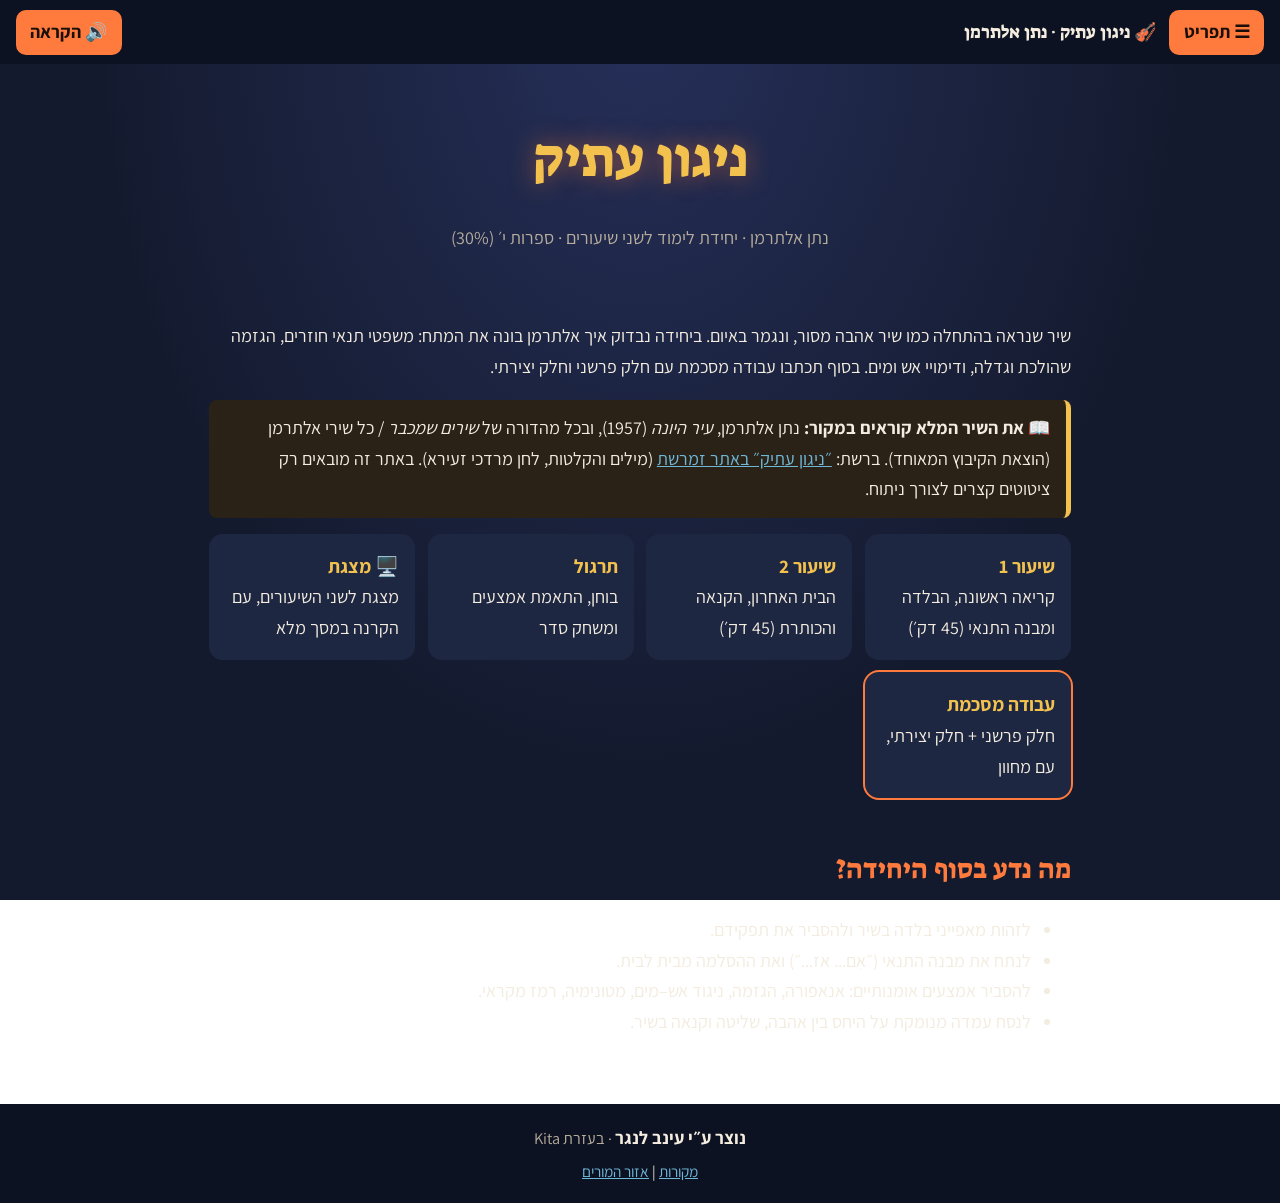
<file: index.html>
<!doctype html><html lang="he" dir="rtl"><head><meta charset="utf-8"><meta name="viewport" content="width=device-width,initial-scale=1"><title>פתיחה · ניגון עתיק · ספרות י׳</title>
<link href="https://fonts.googleapis.com/css2?family=Suez+One&family=Assistant:wght@400;600;800&display=swap" rel="stylesheet"><link rel="stylesheet" href="assets/s.css"><link rel="icon" href="data:image/svg+xml,<svg xmlns='http://www.w3.org/2000/svg' viewBox='0 0 100 100'><text y='.9em' font-size='90'>🎻</text></svg>"></head>
<body><header class="top"><button id="menu" aria-expanded="false" aria-controls="nav">☰ תפריט</button><a class="brand" href="index.html">🎻 ניגון עתיק · נתן אלתרמן</a><button id="tts" title="הקראת העמוד">🔊 הקראה</button></header>
<nav id="nav" hidden><a href="index.html" aria-current="page">🏠 פתיחה</a><a href="deck/index.html">🖥️ מצגת</a><a href="lesson1.html">שיעור 1: הבנייה</a><a href="lesson2.html">שיעור 2: התפנית</a><a href="practice.html">🎯 תרגול ומשחקים</a><a href="assignment.html">📝 עבודה מסכמת</a><a href="credits.html">📚 מקורות</a><a href="teacher.html">🔐 אזור המורים</a></nav><main id="main"><section class="hero"><h1>ניגון עתיק</h1><p class="sub">נתן אלתרמן · יחידת לימוד לשני שיעורים · ספרות י׳ (30%)</p></section>
<p class="lead">שיר שנראה בהתחלה כמו שיר אהבה מסור, ונגמר באיום. ביחידה נבדוק איך אלתרמן בונה את המתח: משפטי תנאי חוזרים, הגזמה שהולכת וגדלה, ודימויי אש ומים. בסוף תכתבו עבודה מסכמת עם חלק פרשני וחלק יצירתי.</p>
<div class="src">📖 <b>את השיר המלא קוראים במקור:</b> נתן אלתרמן, <i>עיר היונה</i> (1957), ובכל מהדורה של <i>שירים שמכבר</i> / כל שירי אלתרמן (הוצאת הקיבוץ המאוחד). ברשת: <a href="https://www.zemereshet.co.il/song.asp?id=2939" target="_blank" rel="noopener">״ניגון עתיק״ באתר זמרשת</a> (מילים והקלטות, לחן מרדכי זעירא). באתר זה מובאים רק ציטוטים קצרים לצורך ניתוח.</div>
<div class="grid"><a class="tile" href="lesson1.html"><b>שיעור 1</b><span>קריאה ראשונה, הבלדה ומבנה התנאי (45 דק׳)</span></a>
<a class="tile" href="lesson2.html"><b>שיעור 2</b><span>הבית האחרון, הקנאה והכותרת (45 דק׳)</span></a>
<a class="tile" href="practice.html"><b>תרגול</b><span>בוחן, התאמת אמצעים ומשחק סדר</span></a>
<a class="tile" href="deck/index.html"><b>🖥️ מצגת</b><span>מצגת לשני השיעורים, עם הקרנה במסך מלא</span></a>
<a class="tile hot" href="assignment.html"><b>עבודה מסכמת</b><span>חלק פרשני + חלק יצירתי, עם מחוון</span></a></div>
<h2>מה נדע בסוף היחידה?</h2><ul><li>לזהות מאפייני בלדה בשיר ולהסביר את תפקידם.</li><li>לנתח את מבנה התנאי (״אִם... אז...״) ואת ההסלמה מבית לבית.</li><li>להסביר אמצעים אומנותיים: אנאפורה, הגזמה, ניגוד אש–מים, מטונימיה, רמז מקראי.</li><li>לנסח עמדה מנומקת על היחס בין אהבה, שליטה וקנאה בשיר.</li></ul></main><footer class="foot"><span class="by">נוצר ע״י עינב לנגר</span><span class="kita"> · בעזרת Kita</span><nav class="fl"><a href="credits.html">מקורות</a> | <a href="teacher.html">אזור המורים</a></nav></footer><script src="assets/s.js"></script></body></html>
</file>
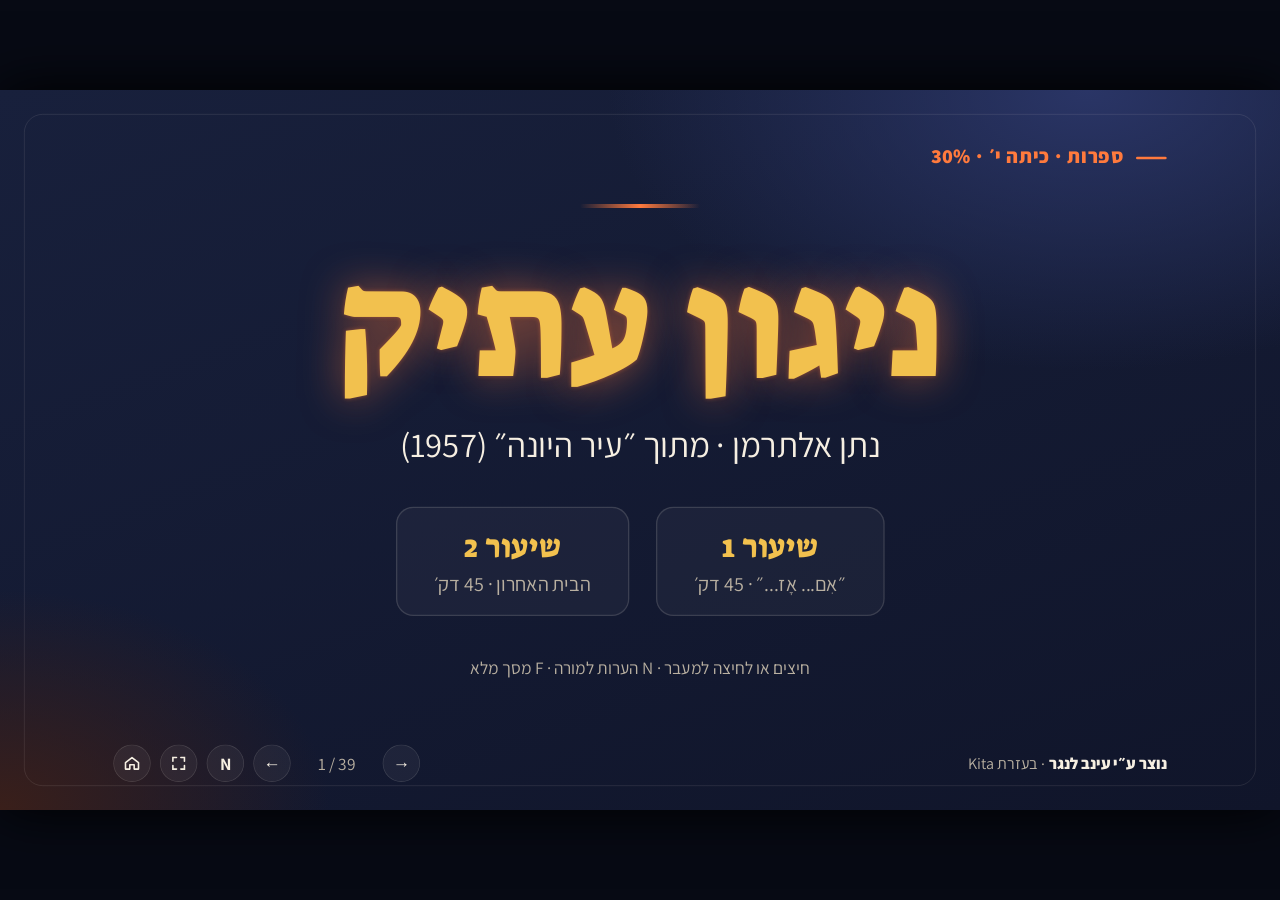
<file: deck/index.html>
<!doctype html><html lang="he" dir="rtl"><head><meta charset="utf-8"><meta name="viewport" content="width=device-width,initial-scale=1">
<title>מצגת · ניגון עתיק · נתן אלתרמן</title>
<link rel="icon" href="data:image/svg+xml,<svg xmlns='http://www.w3.org/2000/svg' viewBox='0 0 100 100'><circle cx='50' cy='50' r='46' fill='%23141a2e'/><path d='M50 18c10 18-14 24 0 46 4-10 14-12 12-26 10 10 10 34-12 44-22-8-22-32 0-64z' fill='%23ff7a3d'/></svg>">
<link rel="preconnect" href="https://fonts.googleapis.com"><link rel="preconnect" href="https://fonts.gstatic.com" crossorigin>
<link href="https://fonts.googleapis.com/css2?family=Assistant:wght@400;600;800&family=Frank+Ruhl+Libre:wght@700;900&family=Suez+One&display=swap" rel="stylesheet">
<style>
:root{--bg:#141a2e;--bg2:#1c2546;--ink:#f6efe2;--mut:#b9b0a1;--fire:#ff7a3d;--gold:#f2c14e;--water:#6fb7d9;--line:rgba(246,239,226,.14)}
*{box-sizing:border-box}html,body{margin:0;height:100%;overflow:hidden;background:#070a14}
body{font-family:Assistant,"Segoe UI",Arial,sans-serif;color:var(--ink)}
#stage{position:absolute;width:1920px;height:1080px;left:50%;top:50%;transform-origin:50% 50%;overflow:hidden;
 background:radial-gradient(1200px 700px at 85% 0%,#2a3566 0%,transparent 60%),radial-gradient(900px 600px at 0% 100%,#3a1f1a 0%,transparent 55%),linear-gradient(160deg,#18203c,#10152a);box-shadow:0 0 80px #000}
#stage:before{content:"";position:absolute;inset:36px;border:1px solid var(--line);border-radius:28px;pointer-events:none}
.sl{position:absolute;inset:0;padding:150px 170px 150px;display:flex;flex-direction:column;justify-content:center;opacity:0;visibility:hidden;transform:translateX(-60px);transition:opacity .6s ease,transform .6s cubic-bezier(.2,.7,.2,1),visibility .6s}
.sl.past{transform:translateX(60px)}.sl.on{opacity:1;visibility:visible;transform:none}
.in{width:100%}
.kick{position:absolute;top:78px;right:170px;font-weight:800;font-size:30px;letter-spacing:.04em;color:var(--fire)}
.kick:before{content:"";display:inline-block;width:46px;height:4px;background:var(--fire);vertical-align:middle;margin-left:18px;border-radius:2px}
.chip{position:absolute;top:66px;left:170px;display:flex;gap:14px;align-items:baseline;border:2px solid rgba(242,193,78,.45);border-radius:999px;padding:8px 26px;font-size:26px;color:var(--mut)}
.chip b{color:var(--gold);font-size:30px}
h1,h2,h3{font-family:"Suez One",serif;font-weight:400;margin:0}
h2{font-size:92px;line-height:1.15;color:var(--gold);margin-bottom:40px}
h3{font-size:54px;color:var(--gold)}
.lead{font-size:48px;line-height:1.45;margin:0 0 36px;color:var(--ink)}
.small{font-size:32px;color:var(--mut);margin:24px 0 0}.big2{font-size:40px}
.fire{color:var(--fire)}
a{color:var(--water)}
.ask{font-size:50px;line-height:1.4;margin:40px 0 0;padding-right:36px;border-right:8px solid var(--fire);font-weight:600}
.q{font-family:"Frank Ruhl Libre","Suez One",serif;font-weight:700;font-size:104px;line-height:1.3;color:#ffdcbc;margin:0;position:relative;text-shadow:0 0 50px rgba(255,122,61,.25)}
.quote .in{text-align:right}
.ctx{font-size:36px;color:var(--mut);margin:0 0 26px}
.explain{font-size:46px;line-height:1.45;margin:44px 0 0}
.row{display:flex;align-items:flex-end;justify-content:space-between;gap:40px}.row .ask{flex:1}
/* cover */
.cover .in,.games .in{text-align:center;display:flex;flex-direction:column;align-items:center}
.title{font-size:230px;line-height:1;color:var(--gold);text-shadow:0 0 60px rgba(255,122,61,.55),0 0 6px rgba(255,122,61,.4)}
.t2{font-size:170px;margin-bottom:50px}
.sub{font-size:52px;margin:30px 0 60px;color:var(--ink)}
.ornament{width:180px;height:6px;border-radius:3px;background:linear-gradient(90deg,transparent,var(--fire),transparent);margin-bottom:60px}
.pills{display:flex;gap:40px}.pill{display:flex;flex-direction:column;gap:6px;text-decoration:none;color:var(--ink);border:2px solid var(--line);background:rgba(255,255,255,.04);border-radius:26px;padding:26px 56px;transition:.25s}
.pill b{font-family:"Suez One";font-weight:400;font-size:48px;color:var(--gold)}.pill span{font-size:30px;color:var(--mut)}.pill:hover{border-color:var(--fire);transform:translateY(-4px)}
.hint{font-size:26px;color:var(--mut);margin-top:60px}
/* divider */
.divider .in{display:flex;align-items:center;gap:110px}
.num{font-family:"Suez One";font-size:520px;line-height:.9;color:transparent;-webkit-text-stroke:5px var(--fire);text-shadow:0 0 80px rgba(255,122,61,.25)}
.dv h2{font-size:120px;margin-bottom:10px}.dv .lead{font-size:56px;color:var(--mut)}
.goals{list-style:none;padding:0;margin:20px 0 0;font-size:42px}.goals li{margin:16px 0;padding-right:46px;position:relative}.goals li:before{content:"";position:absolute;right:0;top:.55em;width:18px;height:18px;border-radius:50%;background:var(--fire)}
/* hook */
.hook .pre{font-size:44px;color:var(--mut);margin:0}.hook .say{font-family:"Frank Ruhl Libre",serif;font-weight:700;font-size:100px;margin:4px 0 18px;line-height:1.2}
/* statement */
.statement .in,.discuss .in{text-align:center}
.eyebrow{font-size:38px;color:var(--fire);font-weight:800;margin:0 0 30px}
.big{font-family:"Suez One";font-size:112px;line-height:1.25;margin:0}
.statement .ask,.discuss .ask{display:inline-block;text-align:right}
.statement .row{margin-top:30px}
.prompts{list-style:none;padding:0;margin:60px 0 0;display:flex;justify-content:center;gap:30px;flex-wrap:wrap}.prompts li{font-size:36px;background:rgba(255,255,255,.05);border:1px solid var(--line);border-radius:999px;padding:16px 40px}
/* bio */
.bio .in{display:grid;grid-template-columns:1fr 1.5fr;gap:90px;align-items:center}
.bio h2{font-size:120px;margin:0}.years{font-size:64px;color:var(--fire);font-weight:800;margin:10px 0 0;letter-spacing:.05em}
.bio-r p{font-size:42px;line-height:1.45;margin:0 0 30px;padding-right:34px;border-right:4px solid var(--line)}
/* poem */
.poemslide .in{text-align:center}.poem{display:flex;flex-direction:column;align-items:center}
.bigbtn{display:inline-block;background:linear-gradient(180deg,#ff8a50,#f0652a);color:#1d0d05;text-decoration:none;font-weight:800;font-size:60px;padding:40px 100px;border-radius:999px;box-shadow:0 20px 60px rgba(255,122,61,.35),inset 0 2px 0 rgba(255,255,255,.35);transition:.25s}
.bigbtn:hover{transform:translateY(-4px) scale(1.02);box-shadow:0 26px 70px rgba(255,122,61,.5)}
.bigbtn.ghost{background:transparent;color:var(--ink);border:3px solid var(--fire);box-shadow:none}
.credit{font-size:44px;margin:56px 0 0;font-family:"Frank Ruhl Libre",serif}
.poem .small{max-width:1250px;line-height:1.5}
/* cards */
.cards{display:grid;gap:36px;margin-top:20px}.cards.c4{grid-template-columns:repeat(4,1fr)}.cards.c2{grid-template-columns:repeat(2,1fr)}
.card{background:rgba(255,255,255,.045);border:1px solid var(--line);border-radius:30px;padding:46px 46px 50px;position:relative}
.card .cn{font-family:"Suez One";color:var(--fire);font-size:34px}.card h3{margin:6px 0 12px}.card p{font-size:38px;line-height:1.4;margin:0}
/* bignum, word */
.bignum .in,.word .in{display:flex;align-items:center;gap:100px}
.bn{font-family:"Suez One";font-size:480px;line-height:.9;color:var(--fire);text-shadow:0 0 80px rgba(255,122,61,.35)}
.bignum h2{font-size:110px}
.w{font-family:"Frank Ruhl Libre",serif;font-weight:900;font-size:400px;line-height:1;color:var(--fire);text-shadow:0 0 90px rgba(255,122,61,.4)}
/* diagram */
.flow{display:flex;align-items:stretch;gap:40px;margin:30px 0 20px}
.fbox{flex:1;display:flex;flex-direction:column;gap:14px;padding:50px 56px;border-radius:32px;border:2px solid var(--line);background:rgba(255,255,255,.04)}
.fbox.hot{border-color:rgba(255,122,61,.7);background:rgba(255,122,61,.08)}
.fw{font-family:"Frank Ruhl Libre",serif;font-weight:900;font-size:120px;line-height:1;color:var(--gold)}.fbox.hot .fw{color:var(--fire)}
.fbox span:last-child{font-size:42px}
.farrow{align-self:center;font-size:110px;color:var(--fire)}
/* activity */
.steps{list-style:none;padding:0;margin:10px 0 0;counter-reset:s}
.steps li{counter-increment:s;display:flex;align-items:baseline;gap:30px;font-size:44px;margin:0 0 30px;line-height:1.35}
.steps li:before{content:counter(s);flex:none;width:76px;height:76px;border-radius:50%;background:var(--fire);color:#1d0d05;font-family:"Suez One";font-size:44px;display:flex;align-items:center;justify-content:center;transform:translateY(8px)}
.steps b{flex:none;min-width:290px;color:var(--gold);font-weight:800}
.activity .timer{position:absolute;left:170px;bottom:150px}
.timer{display:flex;flex-direction:column;align-items:center;gap:8px}
.tbtn{display:flex;align-items:center;gap:22px;font:800 60px Assistant,sans-serif;color:var(--ink);background:rgba(255,255,255,.06);border:3px solid var(--gold);border-radius:999px;padding:14px 46px;cursor:pointer;font-variant-numeric:tabular-nums}
.tico{font-size:40px;color:var(--gold)}.tlab{font-size:22px;color:var(--mut)}
.timer.run .tbtn{border-color:var(--fire);background:rgba(255,122,61,.12)}.timer.done .tbtn{background:var(--fire);color:#1d0d05;animation:pulse 1s infinite}
@keyframes pulse{50%{transform:scale(1.05)}}
/* table */
.th{display:flex;justify-content:space-between;align-items:flex-start}.th h2{margin-bottom:30px}
.tbl{width:100%;border-collapse:separate;border-spacing:0;font-size:38px;border-radius:24px;overflow:hidden;border:1px solid var(--line)}
.tbl th{background:rgba(242,193,78,.14);color:var(--gold);font-weight:800;text-align:right;padding:22px 30px}
.tbl td{padding:22px 30px;border-top:1px solid var(--line)}.tbl td:first-child,.tbl th:first-child{width:120px;text-align:center;font-family:"Suez One";color:var(--fire)}
.tbl .blank{color:var(--fire);font-weight:800}.tbl .dim td{color:var(--mut)}
/* ladder */
.lad{display:flex;align-items:flex-end;gap:30px;height:420px;margin:10px 0 50px}
.st{flex:1;border-radius:24px 24px 8px 8px;display:flex;flex-direction:column;justify-content:flex-end;padding:30px;background:linear-gradient(180deg,rgba(255,122,61,.85),rgba(255,122,61,.25));color:#1d0d05}
.st b{font-family:"Suez One";font-weight:400;font-size:36px}.st span{font-size:42px;font-weight:800}
.s1{height:32%;opacity:.55}.s2{height:56%;opacity:.75}.s3{height:80%}.s4{height:100%;background:transparent;border:4px dashed var(--fire);color:var(--fire)}
/* summary */
.sum{list-style:none;padding:0;margin:0;counter-reset:m}.sum li{counter-increment:m;font-size:48px;line-height:1.4;margin:0 0 34px;display:flex;gap:34px;align-items:baseline}
.sum li:before{content:counter(m);font-family:"Suez One";font-size:64px;color:var(--fire);min-width:50px}
.exit{font-size:42px;margin:30px 0 0;padding:30px 44px;border-radius:24px;background:rgba(111,183,217,.12);border:1px solid rgba(111,183,217,.35)}.exit b{color:var(--water)}
/* board */
.tiles{display:grid;grid-template-columns:repeat(5,1fr);gap:26px}.tiles div{display:flex;flex-direction:column;gap:10px;background:rgba(255,255,255,.045);border:1px solid var(--line);border-radius:26px;padding:38px 30px}
.tiles b{font-family:"Suez One";font-weight:400;font-size:44px;color:var(--gold)}.tiles span{font-size:32px;color:var(--mut)}
/* reveal */
.rv{display:grid;grid-template-columns:repeat(3,1fr);gap:36px;margin-top:40px}
.rvb{font:inherit;color:var(--ink);background:rgba(255,255,255,.045);border:2px dashed rgba(242,193,78,.5);border-radius:30px;padding:60px 30px;cursor:pointer;display:flex;flex-direction:column;gap:20px;align-items:center;transition:.3s}
.rvb b{font-family:"Suez One";font-weight:400;font-size:60px;color:var(--gold)}.rvb .ans{font-size:50px;font-weight:800;color:var(--fire);visibility:hidden}
.rvb.open{border-style:solid;border-color:var(--fire)}.rvb.open .ans{visibility:visible}
/* contrast */
.two{display:grid;grid-template-columns:1fr 1fr;gap:36px;margin-bottom:46px}.col{border-radius:30px;padding:46px 54px}.col h3{font-size:70px}.col p{font-size:42px;margin:14px 0 0}
.water{background:rgba(111,183,217,.12);border:2px solid rgba(111,183,217,.45)}.water h3{color:var(--water)}
.fire2{background:rgba(255,122,61,.12);border:2px solid rgba(255,122,61,.55)}.fire2 h3{color:var(--fire)}
/* assignment */
.parts{display:grid;grid-template-columns:repeat(3,1fr);gap:30px;margin:10px 0 56px}.parts div{border:1px solid var(--line);background:rgba(255,255,255,.045);border-radius:28px;padding:34px 40px;display:flex;flex-direction:column}
.parts b{font-family:"Suez One";font-weight:400;font-size:84px;color:var(--fire);line-height:1}.parts span{font-size:36px;margin-top:10px}
.btns{display:flex;gap:40px}.btns .bigbtn{font-size:46px;padding:30px 70px}
.gm{display:flex;gap:30px;margin-bottom:70px}.gm span{font-size:44px;border:2px solid var(--line);border-radius:999px;padding:16px 46px;background:rgba(255,255,255,.04)}
/* chrome */
.foot{position:absolute;bottom:54px;right:170px;font-size:24px;color:var(--mut);z-index:5}.foot b{color:var(--ink);font-weight:800}
.ctl{position:absolute;bottom:42px;left:170px;display:flex;align-items:center;gap:14px;z-index:6}
.ctl button,.ctl a{width:56px;height:56px;border-radius:50%;border:1px solid var(--line);background:rgba(255,255,255,.05);color:var(--ink);font:700 26px Assistant,sans-serif;cursor:pointer;display:flex;align-items:center;justify-content:center;text-decoration:none;transition:.2s}
.ctl button:hover,.ctl a:hover{border-color:var(--fire);color:var(--fire)}
#cnt{font-size:26px;color:var(--mut);min-width:110px;text-align:center;font-variant-numeric:tabular-nums}
#prog{position:absolute;bottom:0;right:0;height:8px;background:linear-gradient(270deg,var(--gold),var(--fire));transition:width .6s;z-index:6}
#notes{position:absolute;left:120px;right:120px;bottom:120px;max-height:420px;overflow:auto;background:rgba(7,10,20,.94);border:1px solid rgba(242,193,78,.5);border-radius:26px;padding:34px 46px;font-size:32px;line-height:1.5;z-index:8;display:none;box-shadow:0 30px 80px #000}
#notes.show{display:block}#notes h4{margin:0 0 10px;color:var(--gold);font-size:26px;letter-spacing:.05em}
</style></head><body>
<div id="stage" role="region" aria-roledescription="מצגת" aria-label="ניגון עתיק">
<section class="sl cover" data-l="0" data-p="0.000" data-notes="מצגת לשני שיעורים של 45 דקות. בכל שקופית מופיעה הערכת זמן בפינה. הערות למורה נפתחות ונסגרות במקש N. בשקופיות פעילות יש טיימר: לחיצה על הכפתור או מקש T." aria-label="שקופית 1"><div class="kick">ספרות · כיתה י׳ · 30%</div><div class="in"><div class="ornament"></div><h1 class="title">ניגון עתיק</h1>
<p class="sub">נתן אלתרמן · מתוך ״עיר היונה״ (1957)</p>
<div class="pills"><a class="pill" href="#lesson1"><b>שיעור 1</b><span>״אִם... אָז...״ · 45 דק׳</span></a><a class="pill" href="#lesson2"><b>שיעור 2</b><span>הבית האחרון · 45 דק׳</span></a></div>
<p class="hint">חיצים או לחיצה למעבר · N הערות למורה · F מסך מלא</p></div></section>
<section class="sl divider" id="lesson1" data-l="1" data-p="0.022" data-notes="מציגים את מטרות השיעור בקצרה. השיעור בנוי מפתיחה, קריאה והאזנה, הסבר על הבלדה ועל מבנה התנאי, קריאה צמודה בשלושת הבתים הראשונים, עבודה בזוגות, דיון וסיכום." aria-label="שקופית 2"><div class="kick">שיעור 1</div><div class="chip"><b>1 דק׳</b><span>דקות <span dir="ltr">0–1</span> מתוך 45</span></div><div class="in"><div class="num">1</div><div class="dv"><h2>״אִם... אָז...״</h2><p class="lead">מסירות שהולכת וגדלה</p>
<ul class="goals"><li>נכיר את השיר ואת הבלדה</li><li>נפרק את מבנה התנאי</li><li>נעקוב אחרי סולם ההקרבה</li></ul></div></div></section>
<section class="sl hook" data-l="1" data-p="0.089" data-notes="שתי דקות כתיבה שקטה, ואחר כך 2–3 תשובות בעל פה בלי שיפוט. הרעיון: ההבטחה ״הכול בשבילך״ יכולה להפוך לתביעה ״הכול שלי״. זה הציר של השיר. מבקשים מהתלמידים לשמור את המשפט." aria-label="שקופית 3"><div class="kick">פתיחה</div><div class="chip"><b>3 דק׳</b><span>דקות <span dir="ltr">1–4</span> מתוך 45</span></div><div class="in"><p class="pre">מה ההבדל בין</p><p class="say">״אעשה הכול בשבילך״</p><p class="pre">לבין</p><p class="say fire">״את חייבת לי הכול״?</p>
<div class="row"><p class="ask">כתבו משפט אחד בפנקס. נחזור אליו בסוף שיעור 2.</p><div class="timer" data-sec="120"><button class="tbtn" type="button" aria-label="הפעלת טיימר"><span class="tico">▶</span><span class="tval">2:00</span></button><span class="tlab">טיימר (T)</span></div></div></div></section>
<section class="sl bio" data-l="1" data-p="0.133" data-notes="רקע קצר בלבד, לא יותר משתי דקות. ״עיר היונה״ הוא קובץ מאוחר יחסית של אלתרמן. לעומק השיר אין צורך ברקע ביוגרפי; המטרה היא שהתלמידים יידעו מי כתב ומתי." aria-label="שקופית 4"><div class="kick">רקע</div><div class="chip"><b>2 דק׳</b><span>דקות <span dir="ltr">4–6</span> מתוך 45</span></div><div class="in"><div class="bio-l"><h2>נתן אלתרמן</h2><p class="years">1910–1970</p></div>
<div class="bio-r"><p>משורר, מחזאי, מתרגם ופובליציסט, מהקולות המרכזיים בשירה העברית</p>
<p>קובצי שירה: ״כוכבים בחוץ״ (1938), ״שמחת עניים״ (1941), ״עיר היונה״ (1957)</p>
<p>״ניגון עתיק״ פורסם ב״עיר היונה״, והלחן המוכר שלו הוא של מרדכי זעירא</p></div></div></section>
<section class="sl poemslide" data-l="1" data-p="0.222" data-notes="פותחים את זמרשת בלשונית חדשה ומקרינים את המילים. קריאה ראשונה ברצף, בקול, בלי לעצור לפירושים. אפשר לבקש מתלמיד או תלמידה לקרוא." aria-label="שקופית 5"><div class="kick">קריאה ראשונה</div><div class="chip"><b>4 דק׳</b><span>דקות <span dir="ltr">6–10</span> מתוך 45</span></div><div class="in"><h2>השיר המלא</h2><div class="poem"><a class="bigbtn" href="https://www.zemereshet.co.il/song.asp?id=2939" target="_blank" rel="noopener">הקראת השיר המלא בזמרשת</a>
<p class="credit">נתן אלתרמן, ״עיר היונה״ (1957)</p><p class="small">מטעמי זכויות יוצרים השיר המלא אינו מופיע במצגת. פותחים אותו בזמרשת ומקרינים בכיתה.</p></div></div></section>
<section class="sl statement" data-l="1" data-p="0.289" data-notes="משמיעים ביצוע אחד מתוך זמרשת. אחרי ההאזנה שואלים את השאלה ואוספים תשובות. בדרך כלל התלמידים מצביעים על הבית האחרון, ויש מי שמרגישים אי נוחות כבר בהגזמות של בית 2 או 3." aria-label="שקופית 6"><div class="kick">האזנה</div><div class="chip"><b>3 דק׳</b><span>דקות <span dir="ltr">10–13</span> מתוך 45</span></div><div class="in"><p class="eyebrow">האזינו לביצוע בלחן מרדכי זעירא</p><p class="big">באיזה רגע בשיר הרגשתם<br>שמשהו <span class="fire">״נשבר״</span>?</p>
<p class="small"><a href="https://www.zemereshet.co.il/song.asp?id=2939" target="_blank" rel="noopener">ההקלטות נמצאות בעמוד השיר בזמרשת</a></p></div></section>
<section class="sl activity" data-l="1" data-p="0.333" data-notes="רושמים את המילים על הלוח בשני טורים, בלי להסביר את החלוקה: מילים ״חיוביות״ (מסור, רומנטי, נאמן) ומילים ״מדאיגות״ (קנאי, מאיים, אובססיבי). בסוף שיעור 2 חוזרים ללוח." aria-label="שקופית 7"><div class="kick">עבודה בזוגות</div><div class="chip"><b>2 דק׳</b><span>דקות <span dir="ltr">13–15</span> מתוך 45</span></div><div class="in"><h2>שלוש מילים על הדובר</h2><ol class="steps"><li><b>בזוג</b><span>כתבו שלוש מילים שמתארות את הדובר</span></li><li><b>בכיתה</b><span>כל זוג משתף מילה אחת</span></li></ol><div class="timer" data-sec="90"><button class="tbtn" type="button" aria-label="הפעלת טיימר"><span class="tico">▶</span><span class="tval">1:30</span></button><span class="tlab">טיימר (T)</span></div></div></section>
<section class="sl explain" data-l="1" data-p="0.400" data-notes="הבלדה היא סוגה עממית שירית־סיפורית. מאפייניה: עלילה דרמטית, דיאלוג או פנייה ישירה, חזרות, קצב מהיר וסיום טרגי. שואלים: איזה מהמאפיינים כבר זיהיתם בקריאה הראשונה?" aria-label="שקופית 8"><div class="kick">הסבר</div><div class="chip"><b>3 דק׳</b><span>דקות <span dir="ltr">15–18</span> מתוך 45</span></div><div class="in"><h2>מהי בלדה?</h2><p class="lead">שיר עלילתי קצר שמספר סיפור דרמטי</p><div class="cards c4"><div class="card"><span class="cn">1</span><h3>עלילה</h3><p>דרמטית וקצרה</p></div><div class="card"><span class="cn">2</span><h3>תנועה</h3><p>מהירה, בלי עצירות</p></div><div class="card"><span class="cn">3</span><h3>חזרות</h3><p>לשוניות ומבניות</p></div><div class="card"><span class="cn">4</span><h3>סיום</h3><p>טרגי, לעיתים מפתיע</p></div></div></div></section>
<section class="sl bignum" data-l="1" data-p="0.422" data-notes="כיוון למורה: זיוה שמיר מצביעה על השראה מבלדה צרפתית (ויון). הסימטריה יוצרת ציפייה, ולכן השבירה בבית הרביעי חזקה כל כך." aria-label="שקופית 9"><div class="kick">הסבר</div><div class="chip"><b>1 דק׳</b><span>דקות <span dir="ltr">18–19</span> מתוך 45</span></div><div class="in"><div class="bn">4</div><div><h2>בתים סימטריים</h2><p class="lead">כל בית בנוי באותה תבנית. אנחנו מצפים לחזרה, והחזרה עצמה מסלימה.</p></div></div></section>
<section class="sl diagram" data-l="1" data-p="0.467" data-notes="כל בית הוא משפט תנאי. החלק הראשון עוסק בה, החלק השני בו. מבקשים מהתלמידים למצוא בשיר את כל ה״אִם״. האנאפורה יוצרת קצב של ניגון ותחושה של לחש או שבועה." aria-label="שקופית 10"><div class="kick">הסבר</div><div class="chip"><b>2 דק׳</b><span>דקות <span dir="ltr">19–21</span> מתוך 45</span></div><div class="in"><h2>מבנה התנאי</h2><div class="flow"><div class="fbox"><span class="fw">אִם...</span><span>מצבה או רצונה של האישה</span></div><div class="farrow">←</div><div class="fbox hot"><span class="fw">אָז...</span><span>מה הדובר יעשה בשבילה</span></div></div>
<p class="small big2">החזרה על ״אִם״ בפתיחת השורות נקראת <b>אנאפורה</b></p></div></section>
<section class="sl quote" data-l="1" data-p="0.489" data-notes="הצורך הוא רגשי ואנושי: עצב, בכי בלילה. חשוב לשים לב שהצורך אינו קיצוני. זה הבסיס להשוואה בהמשך." aria-label="שקופית 11"><div class="kick">בית 1 · קריאה צמודה</div><div class="chip"><b>1 דק׳</b><span>דקות <span dir="ltr">21–22</span> מתוך 45</span></div><div class="in"><blockquote class="q">״אִם תֵּרַדְנָה בַּלֵּיל דִּמְעוֹתַיִךְ״</blockquote><p class="ask">מה מצבה של האישה? כמה גדול הצורך שלה?</p></div></section>
<section class="sl quote" data-l="1" data-p="0.533" data-notes="הוא מוכן לשרוף את שמחתו כדי לחמם אותה. כבר כאן יש אש, והיא נראית חיובית: חום ונחמה. שומרים את ״אַבְעִיר״ בצד; בשיעור 2 נראה שהאש חוזרת." aria-label="שקופית 12"><div class="kick">בית 1 · קריאה צמודה</div><div class="chip"><b>2 דק׳</b><span>דקות <span dir="ltr">22–24</span> מתוך 45</span></div><div class="in"><blockquote class="q">״שִׂמְחָתִי לָךְ אַבְעִיר כִּצְרוֹר תֶּבֶן״</blockquote><p class="explain">דימוי: תבן בוער מהר, מחמם לרגע ונשרף כליל</p><p class="ask">מה הדובר מוכן לשרוף בשבילה?</p></div></section>
<section class="sl quote" data-l="1" data-p="0.556" data-notes="תשובות צפויות: ויתור על נוחות, סבל, מסירות. לא חושפים עדיין את הקריאה של האבן כמצבה. היא תופיע בשיעור 2." aria-label="שקופית 13"><div class="kick">בית 1 · קריאה צמודה</div><div class="chip"><b>1 דק׳</b><span>דקות <span dir="ltr">24–25</span> מתוך 45</span></div><div class="in"><blockquote class="q">״וְאֶשְׁכַּב עַל אֶבֶן״</blockquote><p class="ask">מה זה אומר, לשכב על אבן?</p><p class="small">שמרו את התשובה. נחזור אליה בשיעור הבא.</p></div></section>
<section class="sl quote" data-l="1" data-p="0.600" data-notes="הבקשה קטנה ושגרתית (ריקוד, מתנה), והמחיר הוא החיים עצמם וגם המוות. זו הגזמה (היפרבולה). שואלים: האם זה נשמע רומנטי, או כבר מוגזם?" aria-label="שקופית 14"><div class="kick">בית 2 · קריאה צמודה</div><div class="chip"><b>2 דק׳</b><span>דקות <span dir="ltr">25–27</span> מתוך 45</span></div><div class="in"><p class="ctx">היא רוצה לרקוד · חסרה לה מתנת יום הולדת</p><blockquote class="q">״אֶת חַיַּי וּמוֹתִי אֶתֵּן לָךְ״</blockquote><p class="ask"><b>הגזמה:</b> מה היחס בין הבקשה למחיר?</p></div></section>
<section class="sl quote" data-l="1" data-p="0.644" data-notes="בלי עיניים הוא לא יוכל לראות אותה, ולא את העולם. ויתור על העצמי. אפשר לרמוז כבר עכשיו: יש דמות מקראית שאיבדה את עיניה. נחזור לכך בשיעור 2 (שמשון)." aria-label="שקופית 15"><div class="kick">בית 3 · קריאה צמודה</div><div class="chip"><b>2 דק׳</b><span>דקות <span dir="ltr">27–29</span> מתוך 45</span></div><div class="in"><p class="ctx">היא רוצה לחם או יין</p><blockquote class="q">״וְאֶמְכֹּר אֶת עֵינַי הַשְּׁתַּיִם״</blockquote><p class="ask">על מה מוותר מי שמוכר את עיניו?</p></div></section>
<section class="sl tableslide" data-l="1" data-p="0.778" data-notes="בזוגות, 6 דקות. ממלאים את העמודה ״המחיר״ ומוסיפים ציטוט קצר מכל בית. כיוון תשובה: שמחה ונוחות ← החיים עצמם ← הגוף והעצמי. ההקרבה הולכת וגדלה. לתלמידים שמתקשים: לתת טבלה מלאה חלקית." aria-label="שקופית 16"><div class="kick">עבודה בזוגות</div><div class="chip"><b>6 דק׳</b><span>דקות <span dir="ltr">29–35</span> מתוך 45</span></div><div class="in"><div class="th"><h2>טבלת התנאים</h2><div class="timer" data-sec="360"><button class="tbtn" type="button" aria-label="הפעלת טיימר"><span class="tico">▶</span><span class="tval">6:00</span></button><span class="tlab">טיימר (T)</span></div></div><table class="tbl"><thead><tr><th>בית</th><th>אִם... (היא)</th><th>אָז... (הוא)</th><th>המחיר שהוא משלם</th></tr></thead><tbody>
<tr><td>1</td><td>דמעות בלילה</td><td>מבעיר את שמחתו</td><td class="blank">?</td></tr>
<tr><td>2</td><td>ריקוד, מתנה</td><td>נותן את חייו ומותו</td><td class="blank">?</td></tr>
<tr><td>3</td><td>לחם או יין</td><td>מוכר את עיניו</td><td class="blank">?</td></tr>
<tr class="dim"><td>4</td><td>?</td><td>?</td><td>נשלים בשיעור 2</td></tr></tbody></table></div></section>
<section class="sl ladder" data-l="1" data-p="0.822" data-notes="מסכמים את הטבלה בגרף אחד. המסקנה: הבקשות שלה פשוטות, ההקרבות שלו קיצוניות. מה משותף לכל השלבים? בכולם הוא נותן משהו מעצמו, ובכולם הוא במרכז." aria-label="שקופית 17"><div class="kick">הסבר</div><div class="chip"><b>2 דק׳</b><span>דקות <span dir="ltr">35–37</span> מתוך 45</span></div><div class="in"><h2>סולם ההקרבה</h2><div class="lad"><div class="st s1"><b>בית 1</b><span>השמחה</span></div><div class="st s2"><b>בית 2</b><span>החיים והמוות</span></div><div class="st s3"><b>בית 3</b><span>העיניים</span></div><div class="st s4"><b>בית 4</b><span>?</span></div></div>
<p class="lead">ככל שהבקשה קטנה יותר, ההקרבה גדולה יותר: <span class="fire">פרופורציה הפוכה</span></p></div></section>
<section class="sl statement" data-l="1" data-p="0.867" data-notes="שאלה פתוחה. כיוונים: הקשר מתואר במונחים של עסקה ומחיר (״אמכור״, ״אתן״), לא של רגש הדדי. השיר מדבר על מה שהוא עושה, לא על מה שהיא מרגישה." aria-label="שקופית 18"><div class="kick">שימו לב</div><div class="chip"><b>2 דק׳</b><span>דקות <span dir="ltr">37–39</span> מתוך 45</span></div><div class="in"><p class="big">המילה <span class="fire">״אהבה״</span><br>לא מופיעה בשיר בכלל</p><p class="ask">מה זה אומר על סוג הקשר?</p></div></section>
<section class="sl discuss" data-l="1" data-p="0.933" data-notes="מאפשרים שתי עמדות. לא סוגרים את הדיון. השאלה תחזור בסוף שיעור 2 אחרי הבית הרביעי. השיר עוסק בהמשך באלימות בזוגיות: לשמור על שיח מכבד ובטוח." aria-label="שקופית 19"><div class="kick">דיון</div><div class="chip"><b>3 דק׳</b><span>דקות <span dir="ltr">39–42</span> מתוך 45</span></div><div class="in"><p class="eyebrow">דיון בכיתה</p><p class="big">מסירות כזאת:<br>מעוררת השתאות, או דאגה?</p><ul class="prompts"><li>נמקו בעזרת ציטוט קצר אחד</li><li>מישהו שינה את דעתו מאז משפט הפתיחה?</li></ul></div></section>
<section class="sl summary" data-l="1" data-p="0.978" data-notes="כרטיס יציאה בכתב, שורה אחת. אוספים בסוף השיעור; בשיעור 2 פותחים בכמה מהניחושים." aria-label="שקופית 20"><div class="kick">סיכום</div><div class="chip"><b>2 דק׳</b><span>דקות <span dir="ltr">42–44</span> מתוך 45</span></div><div class="in"><h2>מה למדנו היום</h2><ol class="sum"><li>״ניגון עתיק״ בנוי כבלדה: ארבעה בתים, עלילה וחזרות</li><li>כל בית הוא משפט תנאי: ״אִם״ שלה, ״אָז״ שלו</li><li>ההקרבה גדלה מבית לבית, בפרופורציה הפוכה לבקשה</li></ol><p class="exit"><b>כרטיס יציאה:</b> מה יקרה, לדעתכם, בבית הרביעי?</p></div></section>
<section class="sl board" data-l="1" data-p="1.000" data-notes="המחוונים לכל אפשרות מופיעים בעמוד שיעור 1 באתר." aria-label="שקופית 21"><div class="kick">משימת בית</div><div class="chip"><b>1 דק׳</b><span>דקות <span dir="ltr">44–45</span> מתוך 45</span></div><div class="in"><h2>לוח בחירה: ההסלמה</h2><p class="lead">בחרו דרך אחת להראות איך המסירות מסלימה מבית לבית</p><div class="tiles"><div><b>כתיבה</b><span>פסקה של 6–8 שורות</span></div><div><b>גרף</b><span>״מדחום קיצוניות״</span></div><div><b>הקלטה</b><span>דקה אחת</span></div><div><b>תמונת קפאון</b><span>בשלישייה</span></div><div><b>מפת מושגים</b><span>6 מושגים לפחות</span></div></div>
<p class="small"><a href="../lesson1.html">פירוט ומחוונים בעמוד שיעור 1</a></p></div></section>
<section class="sl divider" id="lesson2" data-l="2" data-p="0.022" data-notes="מטרות השיעור. השיעור בנוי מחזרה, קריאה של הבית הרביעי, קריאה צמודה, הסבר על אש ומים ועל הרמז המקראי, עבודה בקבוצות, דיון מסכם והצגת העבודה המסכמת." aria-label="שקופית 22"><div class="kick">שיעור 2</div><div class="chip"><b>1 דק׳</b><span>דקות <span dir="ltr">0–1</span> מתוך 45</span></div><div class="in"><div class="num">2</div><div class="dv"><h2>הבית האחרון</h2><p class="lead">התפנית, הקנאה והכותרת</p>
<ul class="goals"><li>נבין את התפנית בבית הרביעי</li><li>נפענח את האש, האבן ושמשון</li><li>נחליט: שיר אהבה או שיר אזהרה?</li></ul></div></div></section>
<section class="sl reveal" data-l="2" data-p="0.067" data-notes="שואלים את הכיתה לפני כל חשיפה. מזכירים את המושג ״פרופורציה הפוכה״ ואת כרטיסי היציאה מהשיעור הקודם." aria-label="שקופית 23"><div class="kick">חזרה</div><div class="chip"><b>2 דק׳</b><span>דקות <span dir="ltr">1–3</span> מתוך 45</span></div><div class="in"><h2>מה היה המחיר?</h2><p class="small">לחצו על כל בית כדי לחשוף</p><div class="rv"><button class="rvb" type="button"><b>בית 1</b><span class="ans">השמחה שלו</span></button><button class="rvb" type="button"><b>בית 2</b><span class="ans">החיים והמוות</span></button><button class="rvb" type="button"><b>בית 3</b><span class="ans">העיניים</span></button></div></div></section>
<section class="sl statement" data-l="2" data-p="0.111" data-notes="רוב התלמידים ינחשו הקרבה גדולה עוד יותר (מוות). כך התפנית תפתיע: בבית הרביעי המחיר עובר אליה." aria-label="שקופית 24"><div class="kick">ניבוי</div><div class="chip"><b>2 דק׳</b><span>דקות <span dir="ltr">3–5</span> מתוך 45</span></div><div class="in"><p class="eyebrow">אם ההסלמה ממשיכה</p><p class="big">מה המחיר הבא?</p><div class="row"><p class="ask">כתבו ניחוש בשורה אחת.</p><div class="timer" data-sec="90"><button class="tbtn" type="button" aria-label="הפעלת טיימר"><span class="tico">▶</span><span class="tval">1:30</span></button><span class="tlab">טיימר (T)</span></div></div></div></section>
<section class="sl poemslide" data-l="2" data-p="0.178" data-notes="קוראים שוב את כל השיר ברצף מזמרשת, ועוצרים על הבית הרביעי. שואלים: האם הניחוש שלכם התקיים?" aria-label="שקופית 25"><div class="kick">קריאה</div><div class="chip"><b>3 דק׳</b><span>דקות <span dir="ltr">5–8</span> מתוך 45</span></div><div class="in"><h2>קוראים שוב: הבית הרביעי</h2><div class="poem"><a class="bigbtn" href="https://www.zemereshet.co.il/song.asp?id=2939" target="_blank" rel="noopener">הקראת השיר המלא בזמרשת</a>
<p class="credit">נתן אלתרמן, ״עיר היונה״ (1957)</p><p class="small">השיר המלא אינו מופיע במצגת בגלל זכויות יוצרים. פותחים אותו בזמרשת ומקרינים בכיתה.</p></div></div></section>
<section class="sl quote" data-l="2" data-p="0.244" data-notes="בבתים 1–3 התנאי עסק במצוקה או בבקשה שלה. כאן הוא עוסק בשמחה שלה בלעדיו. בפעם הראשונה היא לא צריכה אותו, וזה מה שמפעיל אותו." aria-label="שקופית 26"><div class="kick">התפנית</div><div class="chip"><b>3 דק׳</b><span>דקות <span dir="ltr">8–11</span> מתוך 45</span></div><div class="in"><blockquote class="q">״אַךְ אִם פַּעַם תִּהְיִי צוֹחֶקֶת<br>בִּלְעָדַי...״</blockquote><p class="explain">התנאי מתהפך: לא הצורך שלה, אלא <span class="fire">החופש שלה</span></p></div></section>
<section class="sl word" data-l="2" data-p="0.289" data-notes="״אך״ מסמנת את התפנית. אחריה אנחנו קוראים מחדש את שלושת הבתים: המסירות הייתה חלק מחוזה של בעלות." aria-label="שקופית 27"><div class="kick">מילה אחת</div><div class="chip"><b>2 דק׳</b><span>דקות <span dir="ltr">11–13</span> מתוך 45</span></div><div class="in"><div class="w">אַךְ</div><div><h2>נקודת המפנה</h2><p class="lead">מילת ניגוד אחת משנה את כל השיר. <b>פואנטה</b>: סיום שמאיר מחדש את מה שקראנו.</p></div></div></section>
<section class="sl activity" data-l="2" data-p="0.378" data-notes="כיוון תשובה: אין בגידה בשיר. ״העבירה״ היא שהיא צוחקת בלעדיו, כלומר שיש לה חיים משלה. זה מה שהופך את התגובה למפחידה." aria-label="שקופית 28"><div class="kick">חשבו · בזוג · שתפו</div><div class="chip"><b>4 דק׳</b><span>דקות <span dir="ltr">13–17</span> מתוך 45</span></div><div class="in"><h2>מה ״העבירה״ שלה?</h2><ol class="steps"><li><b>לבד · דקה</b><span>האם יש כאן בגידה? מה בדיוק מפעיל את הקנאה?</span></li><li><b>בזוג · 2 דק׳</b><span>השוו תשובות ומצאו ציטוט קצר</span></li><li><b>בכיתה · דקה</b><span>שני זוגות משתפים</span></li></ol><div class="timer" data-sec="240"><button class="tbtn" type="button" aria-label="הפעלת טיימר"><span class="tico">▶</span><span class="tval">4:00</span></button><span class="tlab">טיימר (T)</span></div></div></section>
<section class="sl quote" data-l="2" data-p="0.444" data-notes="מי פועל: הוא או הקנאה? הדובר מציג את האלימות כאילו אינה בשליטתו (האנשה / מטונימיה). השקט מאיים כי אין אזהרה; זו אלימות מתוכננת, לא התפרצות." aria-label="שקופית 29"><div class="kick">קריאה צמודה</div><div class="chip"><b>3 דק׳</b><span>דקות <span dir="ltr">17–20</span> מתוך 45</span></div><div class="in"><blockquote class="q">״תַּעֲבֹר קִנְאָתִי שׁוֹתֶקֶת״</blockquote><p class="explain"><b>האנשה:</b> הקנאה פועלת כמו דמות, והדובר ״מסתתר״ מאחוריה</p><p class="ask">למה ״שותקת״ מאיים יותר מצעקה?</p></div></section>
<section class="sl quote" data-l="2" data-p="0.511" data-notes="חוזרים למשפט מהפתיחה: ״אעשה הכול בשבילך״ הופך ל״את חייבת לי הכול״. ההקרבה שלו יצרה חוב, והחוב נגבה באש." aria-label="שקופית 30"><div class="kick">קריאה צמודה</div><div class="chip"><b>3 דק׳</b><span>דקות <span dir="ltr">20–23</span> מתוך 45</span></div><div class="in"><blockquote class="q">״וְתִשְׂרֹף אֶת בֵּיתֵךְ עָלַיִךְ״</blockquote><p class="explain">קריאה לאחור: ההבטחות של בתים 1–3 נראות עכשיו כמו <span class="fire">חוזה</span></p><p class="ask">מסירות, או בעלות?</p></div></section>
<section class="sl contrast" data-l="2" data-p="0.578" data-notes="בבית 1 יש ניגוד: מים (דמעות) מול אש (שמחה שמחממת). בבית 4 האש חוזרת כהרס. מבקשים מהתלמידים למצוא עוד ניגודים של קור וחום בשיר." aria-label="שקופית 31"><div class="kick">הסבר</div><div class="chip"><b>3 דק׳</b><span>דקות <span dir="ltr">23–26</span> מתוך 45</span></div><div class="in"><h2>אש ומים</h2><div class="two"><div class="col water"><h3>מים</h3><p>דמעות · לילה · קור</p></div><div class="col fire2"><h3>אש</h3><p>״אַבְעִיר״ בבית 1 · ״תִשְׂרֹף״ בבית 4</p></div></div>
<p class="lead">אותה אש שחיממה בהתחלה, שורפת בסוף. האש <b>ממסגרת</b> את השיר.</p></div></section>
<section class="sl quote" data-l="2" data-p="0.622" data-notes="חוזרים לתשובות מהשיעור הקודם. עכשיו, אחרי הבית הרביעי, האבן יכולה להיקרא כמצבה. המוות נמצא בשיר מהבית הראשון." aria-label="שקופית 32"><div class="kick">קריאה צמודה</div><div class="chip"><b>2 דק׳</b><span>דקות <span dir="ltr">26–28</span> מתוך 45</span></div><div class="in"><p class="ctx">חוזרים לבית הראשון</p><blockquote class="q">״וְאֶשְׁכַּב עַל אֶבֶן״</blockquote><p class="explain">אבן כמו <span class="fire">מצבה</span>? הסוף נרמז כבר בהתחלה</p></div></section>
<section class="sl explain" data-l="2" data-p="0.689" data-notes="״אמכור את עיניי״ והשריפה ״עלייך״ מזכירים את סיפור שמשון. הרמז מציג את השיר כחלק מדפוס עתיק של אהבה, בגידה ונקמה. מקור: שופטים טו, ו; טז, כא." aria-label="שקופית 33"><div class="kick">רמז מקראי</div><div class="chip"><b>3 דק׳</b><span>דקות <span dir="ltr">28–31</span> מתוך 45</span></div><div class="in"><h2>שמשון</h2><div class="cards c2"><div class="card"><span class="cn">1</span><h3>העיניים</h3><p>עיני שמשון נוקרו בידי הפלשתים (שופטים טז, כא)</p></div><div class="card"><span class="cn">2</span><h3>השריפה</h3><p>אשת שמשון נשרפה עם בית אביה (שופטים טו, ו)</p></div></div><p class="ask">מה מוסיף הרמז לשיר?</p></div></section>
<section class="sl explain" data-l="2" data-p="0.756" data-notes="אפשר לקרוא את הכותרת כהכללה (״כך היה תמיד״) או כאזהרה. ״ניגון״ גם רך ונעים, והניגוד בין הרכות לבין התוכן מחריף את האיום." aria-label="שקופית 34"><div class="kick">הכותרת</div><div class="chip"><b>3 דק׳</b><span>דקות <span dir="ltr">31–34</span> מתוך 45</span></div><div class="in"><h2>למה ״ניגון עתיק״?</h2><div class="cards c2"><div class="card"><span class="cn">1</span><h3>ניגון</h3><p>לחן שחוזר שוב ושוב</p></div><div class="card"><span class="cn">2</span><h3>עתיק</h3><p>דפוס ישן כמו האנושות</p></div></div><p class="ask">הכותרת מצדיקה את הדובר, או מזהירה ממנו?</p></div></section>
<section class="sl activity" data-l="2" data-p="0.867" data-notes="חמש דקות הכנה. הדיון עצמו בשקופית הבאה. מומלץ לחלק עמדות באופן שרירותי, כדי שתלמידים לא ייאלצו להגן על עמדה אישית." aria-label="שקופית 35"><div class="kick">עבודה בקבוצות</div><div class="chip"><b>5 דק׳</b><span>דקות <span dir="ltr">34–39</span> מתוך 45</span></div><div class="in"><h2>שיר אהבה או שיר אזהרה?</h2><ol class="steps"><li><b>קבוצות של 4</b><span>חצי מהקבוצות מגינות על ״שיר אהבה״, חצי על ״שיר אזהרה״</span></li><li><b>הכינו</b><span>שני ציטוטים קצרים, אמצעי אומנותי אחד וטענה אחת</span></li><li><b>דובר או דוברת</b><span>מציגים את העמדה בדקה</span></li></ol><div class="timer" data-sec="300"><button class="tbtn" type="button" aria-label="הפעלת טיימר"><span class="tico">▶</span><span class="tval">5:00</span></button><span class="tlab">טיימר (T)</span></div></div></section>
<section class="sl discuss" data-l="2" data-p="0.933" data-notes="רגישות: השיר עוסק באלימות בזוגיות. לאפשר דיון בטוח, להזכיר את היועצת ואת גורמי התמיכה בבית הספר, ולא לבקש מתלמידות ותלמידים לשתף ניסיון אישי." aria-label="שקופית 36"><div class="kick">דיון מסכם</div><div class="chip"><b>3 דק׳</b><span>דקות <span dir="ltr">39–42</span> מתוך 45</span></div><div class="in"><p class="eyebrow">דיון מסכם</p><p class="big">האם ״ניגון עתיק״<br>הוא שיר אהבה?</p><ul class="prompts"><li>חזרו למשפט שכתבתם בתחילת שיעור 1</li><li>סימני אזהרה ביחסים: שליטה, בידוד, ״הכול או כלום״</li></ul></div></section>
<section class="sl summary" data-l="2" data-p="0.978" data-notes="סיכום קצר בעל פה. אפשר לחזור ללוח מתחילת שיעור 1 (שלוש המילים על הדובר) ולשאול איזה טור ״ניצח״." aria-label="שקופית 37"><div class="kick">סיכום</div><div class="chip"><b>2 דק׳</b><span>דקות <span dir="ltr">42–44</span> מתוך 45</span></div><div class="in"><h2>מה למדנו</h2><ol class="sum"><li>״אַךְ״ מסמנת תפנית: החופש שלה מפעיל את הקנאה</li><li>הקנאה פועלת כדמות, והאש שחיממה שורפת</li><li>האבן, שמשון והכותרת: דפוס עתיק של שליטה</li></ol></div></section>
<section class="sl assign" data-l="2" data-p="1.000" data-notes="המטלה המלאה והמחוון נמצאים בעמוד המטלה. קובץ ה־Word מיועד להדפסה או לשליחה לתלמידים." aria-label="שקופית 38"><div class="kick">עבודה מסכמת</div><div class="chip"><b>1 דק׳</b><span>דקות <span dir="ltr">44–45</span> מתוך 45</span></div><div class="in"><h2>עבודה מסכמת</h2><p class="lead">יחידים או זוגות · הגשה שבוע אחרי שיעור 2 · 100 נקודות</p><div class="parts"><div><b>50</b><span>חלק א׳ · פרשנות</span></div><div><b>40</b><span>חלק ב׳ · יצירה, 5 אפשרויות</span></div><div><b>10</b><span>חלק ג׳ · רפלקציה</span></div></div>
<div class="btns"><a class="bigbtn" href="../assignment.html">לעמוד המטלה</a><a class="bigbtn ghost" href="../nigun-atik-avoda-mesakemet.docx" download>הורדת קובץ Word</a></div></div></section>
<section class="sl games" data-l="2" data-p="1.000" data-notes="המשחקים מתאימים לזמן שנותר בשיעור או לתרגול בבית. הם לא נכללים בתכנון 45 הדקות." aria-label="שקופית 39"><div class="kick">תרגול</div><div class="chip"><b>בבית</b><span>או בזמן שנותר</span></div><div class="in"><h1 class="title t2">עכשיו משחקים!</h1><div class="gm"><span>בוחן</span><span>התאמת אמצעים</span><span>סולם ההסלמה</span></div><a class="bigbtn" href="../practice.html">למשחקים ←</a></div></section>
<footer class="foot"><b>נוצר ע״י עינב לנגר</b> · בעזרת Kita</footer>
<nav class="ctl" aria-label="ניווט במצגת"><button id="bp" type="button" title="הקודם (→)" aria-label="הקודם">→</button><span id="cnt" dir="ltr" aria-live="polite"></span><button id="bn" type="button" title="הבא (←)" aria-label="הבא">←</button><button id="bnt" type="button" title="הערות למורה (N)" aria-label="הערות למורה">N</button><button id="bf" type="button" title="מסך מלא (F)" aria-label="מסך מלא"><svg viewBox="0 0 24 24" width="26" height="26" fill="none" stroke="currentColor" stroke-width="2.2" stroke-linecap="round"><path d="M4 9V4h5M20 9V4h-5M4 15v5h5M20 15v5h-5"/></svg></button><a href="../index.html" title="חזרה לאתר" aria-label="חזרה לאתר"><svg viewBox="0 0 24 24" width="26" height="26" fill="none" stroke="currentColor" stroke-width="2.2" stroke-linejoin="round"><path d="M3 11l9-7 9 7v9h-6v-6H9v6H3z"/></svg></a></nav>
<div id="notes" role="note"><h4>הערות למורה · N לסגירה</h4><div id="ntxt"></div></div>
<div id="prog"></div>
</div>
<script>
(()=>{const st=document.getElementById('stage'),S=[...document.querySelectorAll('.sl')],N=S.length,cnt=document.getElementById('cnt'),pg=document.getElementById('prog'),nt=document.getElementById('notes'),ntb=document.getElementById('ntxt');let i=0;
function fit(){const s=Math.min(innerWidth/1920,innerHeight/1080);st.style.transform=`translate(-50%,-50%) scale(${s})`}addEventListener('resize',fit);fit();
function idx(h){h=decodeURIComponent((h||'').replace('#',''));if(!h)return 0;const k=S.findIndex(e=>e.id===h);if(k>=0)return k;const n=parseInt(h,10);return isNaN(n)?0:Math.max(0,Math.min(N-1,n-1))}
function go(k,push){k=Math.max(0,Math.min(N-1,k));i=k;S.forEach((e,j)=>{e.classList.toggle('on',j===i);e.classList.toggle('past',j<i);e.setAttribute('aria-hidden',j!==i)});
 cnt.textContent=(i+1)+' / '+N;pg.style.width=(parseFloat(S[i].dataset.p)*100)+'%';ntb.textContent=S[i].dataset.notes||'';
 const h='#'+(S[i].id||i+1);if(location.hash!==h)history.replaceState(null,'',h)}
const nx=()=>go(i+1),pv=()=>go(i-1);
document.getElementById('bn').onclick=e=>{e.stopPropagation();nx()};document.getElementById('bp').onclick=e=>{e.stopPropagation();pv()};
const fs=()=>{if(!document.fullscreenElement){(document.documentElement.requestFullscreen||function(){}).call(document.documentElement)}else document.exitFullscreen()};
document.getElementById('bf').onclick=e=>{e.stopPropagation();fs()};
const tn=()=>nt.classList.toggle('show');document.getElementById('bnt').onclick=e=>{e.stopPropagation();tn()};
st.addEventListener('click',e=>{if(e.target.closest('a,button,#notes,.ctl'))return;nx()});
addEventListener('keydown',e=>{if(e.altKey||e.ctrlKey||e.metaKey)return;const k=e.key;
 if(['ArrowLeft','PageDown',' ','Enter','ArrowDown'].includes(k)){e.preventDefault();nx()}
 else if(['ArrowRight','PageUp','Backspace','ArrowUp'].includes(k)){e.preventDefault();pv()}
 else if(k==='Home')go(0);else if(k==='End')go(N-1);
 else if(k==='n'||k==='N'||k==='מ')tn();else if(k==='f'||k==='F'||k==='כ')fs();
 else if(k==='t'||k==='T'||k==='א'){const b=S[i].querySelector('.tbtn');b&&b.click()}else if(k==='Escape')nt.classList.remove('show')});
let x0=null;st.addEventListener('touchstart',e=>{x0=e.touches[0].clientX},{passive:true});st.addEventListener('touchend',e=>{if(x0===null)return;const d=e.changedTouches[0].clientX-x0;if(Math.abs(d)>50){d>0?nx():pv()}x0=null});
document.querySelectorAll('.timer').forEach(t=>{const b=t.querySelector('.tbtn'),v=t.querySelector('.tval'),ic=t.querySelector('.tico'),tot=+t.dataset.sec;let left=tot,h=null;
 const show=()=>{v.textContent=Math.floor(left/60)+':'+String(left%60).padStart(2,'0')};
 b.addEventListener('click',e=>{e.stopPropagation();if(t.classList.contains('done')){left=tot;t.classList.remove('done');show();ic.textContent='▶';return}
  if(h){clearInterval(h);h=null;t.classList.remove('run');ic.textContent='▶';return}
  t.classList.add('run');ic.textContent='■';h=setInterval(()=>{left--;show();if(left<=0){clearInterval(h);h=null;t.classList.remove('run');t.classList.add('done');v.textContent='הזמן נגמר';ic.textContent='▶'}},1000)})});
document.querySelectorAll('.rvb').forEach(b=>b.addEventListener('click',e=>{e.stopPropagation();b.classList.toggle('open')}));
addEventListener('hashchange',()=>go(idx(location.hash)));go(idx(location.hash));})();
</script></body></html>
</file>
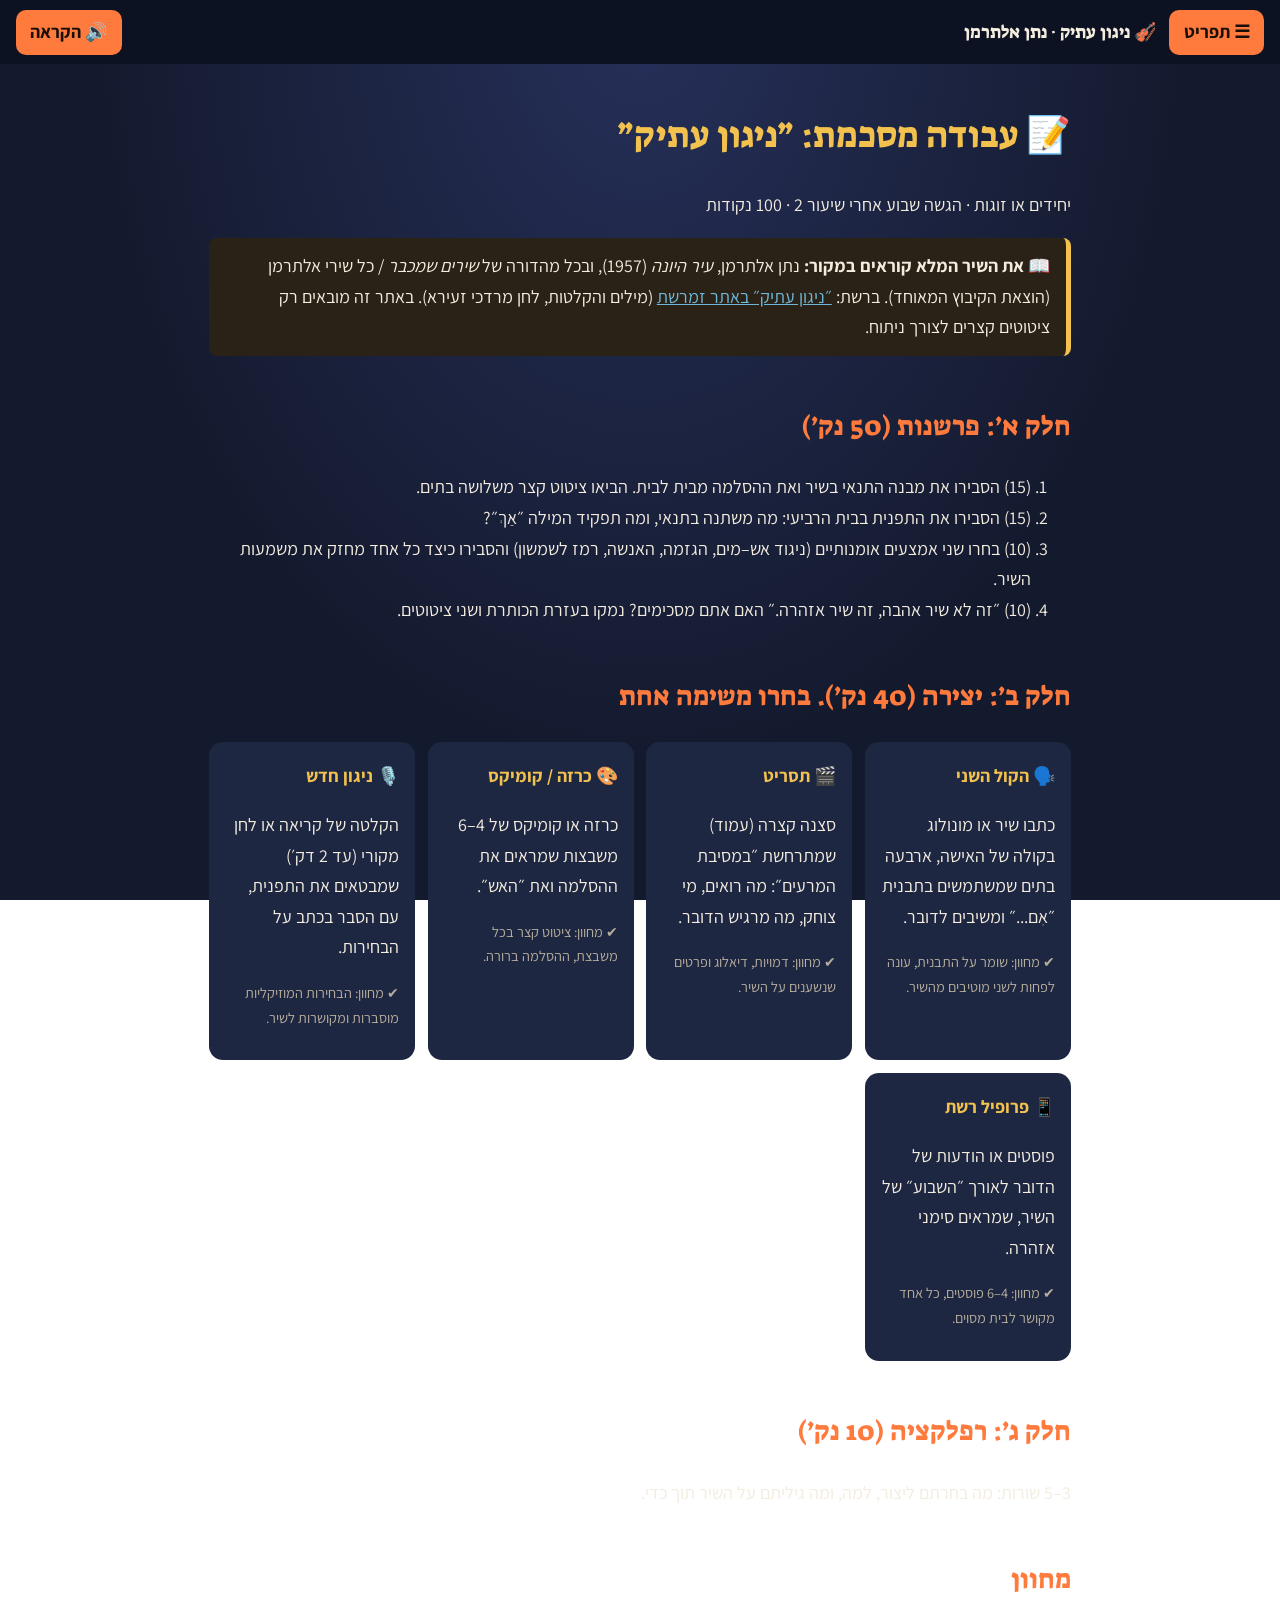
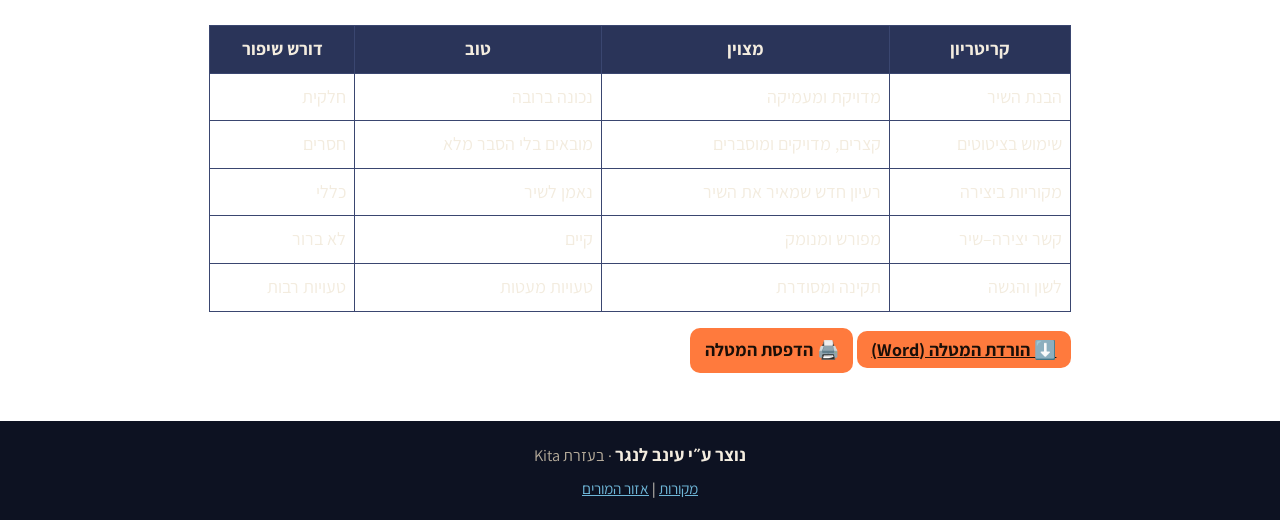
<file: assignment.html>
<!doctype html><html lang="he" dir="rtl"><head><meta charset="utf-8"><meta name="viewport" content="width=device-width,initial-scale=1"><title>עבודה מסכמת · ניגון עתיק · ספרות י׳</title>
<link href="https://fonts.googleapis.com/css2?family=Suez+One&family=Assistant:wght@400;600;800&display=swap" rel="stylesheet"><link rel="stylesheet" href="assets/s.css"><link rel="icon" href="data:image/svg+xml,<svg xmlns='http://www.w3.org/2000/svg' viewBox='0 0 100 100'><text y='.9em' font-size='90'>🎻</text></svg>"></head>
<body><header class="top"><button id="menu" aria-expanded="false" aria-controls="nav">☰ תפריט</button><a class="brand" href="index.html">🎻 ניגון עתיק · נתן אלתרמן</a><button id="tts" title="הקראת העמוד">🔊 הקראה</button></header>
<nav id="nav" hidden><a href="index.html">🏠 פתיחה</a><a href="deck/index.html">🖥️ מצגת</a><a href="lesson1.html">שיעור 1: הבנייה</a><a href="lesson2.html">שיעור 2: התפנית</a><a href="practice.html">🎯 תרגול ומשחקים</a><a href="assignment.html" aria-current="page">📝 עבודה מסכמת</a><a href="credits.html">📚 מקורות</a><a href="teacher.html">🔐 אזור המורים</a></nav><main id="main"><h1>📝 עבודה מסכמת: ״ניגון עתיק״</h1><p class="lead">יחידים או זוגות · הגשה שבוע אחרי שיעור 2 · 100 נקודות</p><div class="src">📖 <b>את השיר המלא קוראים במקור:</b> נתן אלתרמן, <i>עיר היונה</i> (1957), ובכל מהדורה של <i>שירים שמכבר</i> / כל שירי אלתרמן (הוצאת הקיבוץ המאוחד). ברשת: <a href="https://www.zemereshet.co.il/song.asp?id=2939" target="_blank" rel="noopener">״ניגון עתיק״ באתר זמרשת</a> (מילים והקלטות, לחן מרדכי זעירא). באתר זה מובאים רק ציטוטים קצרים לצורך ניתוח.</div>
<h2>חלק א׳: פרשנות (50 נק׳)</h2><ol><li>(15) הסבירו את מבנה התנאי בשיר ואת ההסלמה מבית לבית. הביאו ציטוט קצר משלושה בתים.</li><li>(15) הסבירו את התפנית בבית הרביעי: מה משתנה בתנאי, ומה תפקיד המילה ״אַךְ״?</li><li>(10) בחרו שני אמצעים אומנותיים (ניגוד אש–מים, הגזמה, האנשה, רמז לשמשון) והסבירו כיצד כל אחד מחזק את משמעות השיר.</li><li>(10) ״זה לא שיר אהבה, זה שיר אזהרה.״ האם אתם מסכימים? נמקו בעזרת הכותרת ושני ציטוטים.</li></ol>
<h2>חלק ב׳: יצירה (40 נק׳). בחרו משימה אחת</h2><div class="board"><div class="card"><h4>🗣️ הקול השני</h4><p>כתבו שיר או מונולוג בקולה של האישה, ארבעה בתים שמשתמשים בתבנית ״אִם...״ ומשיבים לדובר.</p><p class="rub">✔ מחוון: שומר על התבנית, עונה לפחות לשני מוטיבים מהשיר.</p></div><div class="card"><h4>🎬 תסריט</h4><p>סצנה קצרה (עמוד) שמתרחשת ״במסיבת המרעים״: מה רואים, מי צוחק, מה מרגיש הדובר.</p><p class="rub">✔ מחוון: דמויות, דיאלוג ופרטים שנשענים על השיר.</p></div><div class="card"><h4>🎨 כרזה / קומיקס</h4><p>כרזה או קומיקס של 4–6 משבצות שמראים את ההסלמה ואת ״האש״.</p><p class="rub">✔ מחוון: ציטוט קצר בכל משבצת, ההסלמה ברורה.</p></div><div class="card"><h4>🎙️ ניגון חדש</h4><p>הקלטה של קריאה או לחן מקורי (עד 2 דק׳) שמבטאים את התפנית, עם הסבר בכתב על הבחירות.</p><p class="rub">✔ מחוון: הבחירות המוזיקליות מוסברות ומקושרות לשיר.</p></div><div class="card"><h4>📱 פרופיל רשת</h4><p>פוסטים או הודעות של הדובר לאורך ״השבוע״ של השיר, שמראים סימני אזהרה.</p><p class="rub">✔ מחוון: 4–6 פוסטים, כל אחד מקושר לבית מסוים.</p></div></div>
<h2>חלק ג׳: רפלקציה (10 נק׳)</h2><p>3–5 שורות: מה בחרתם ליצור, למה, ומה גיליתם על השיר תוך כדי.</p>
<h2>מחוון</h2><table><tr><th>קריטריון</th><th>מצוין</th><th>טוב</th><th>דורש שיפור</th></tr><tr><td>הבנת השיר</td><td>מדויקת ומעמיקה</td><td>נכונה ברובה</td><td>חלקית</td></tr><tr><td>שימוש בציטוטים</td><td>קצרים, מדויקים ומוסברים</td><td>מובאים בלי הסבר מלא</td><td>חסרים</td></tr><tr><td>מקוריות ביצירה</td><td>רעיון חדש שמאיר את השיר</td><td>נאמן לשיר</td><td>כללי</td></tr><tr><td>קשר יצירה–שיר</td><td>מפורש ומנומק</td><td>קיים</td><td>לא ברור</td></tr><tr><td>לשון והגשה</td><td>תקינה ומסודרת</td><td>טעויות מעטות</td><td>טעויות רבות</td></tr></table>
<a class="btn" href="nigun-atik-avoda-mesakemet.docx" download>⬇️ הורדת המטלה (Word)</a> <button class="btn" onclick="window.print()">🖨️ הדפסת המטלה</button></main><footer class="foot"><span class="by">נוצר ע״י עינב לנגר</span><span class="kita"> · בעזרת Kita</span><nav class="fl"><a href="credits.html">מקורות</a> | <a href="teacher.html">אזור המורים</a></nav></footer><script src="assets/s.js"></script></body></html>
</file>
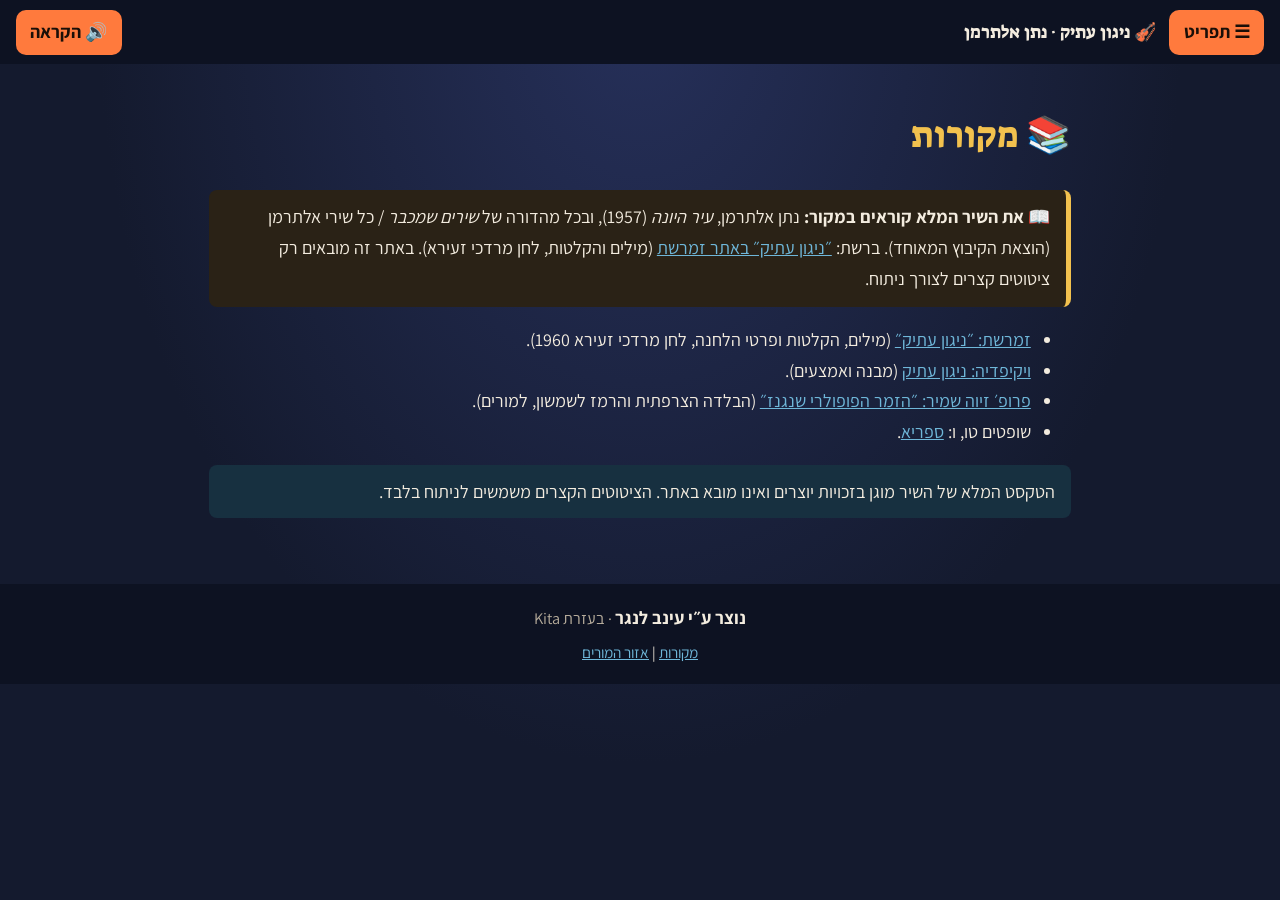
<file: credits.html>
<!doctype html><html lang="he" dir="rtl"><head><meta charset="utf-8"><meta name="viewport" content="width=device-width,initial-scale=1"><title>מקורות · ניגון עתיק · ספרות י׳</title>
<link href="https://fonts.googleapis.com/css2?family=Suez+One&family=Assistant:wght@400;600;800&display=swap" rel="stylesheet"><link rel="stylesheet" href="assets/s.css"><link rel="icon" href="data:image/svg+xml,<svg xmlns='http://www.w3.org/2000/svg' viewBox='0 0 100 100'><text y='.9em' font-size='90'>🎻</text></svg>"></head>
<body><header class="top"><button id="menu" aria-expanded="false" aria-controls="nav">☰ תפריט</button><a class="brand" href="index.html">🎻 ניגון עתיק · נתן אלתרמן</a><button id="tts" title="הקראת העמוד">🔊 הקראה</button></header>
<nav id="nav" hidden><a href="index.html">🏠 פתיחה</a><a href="deck/index.html">🖥️ מצגת</a><a href="lesson1.html">שיעור 1: הבנייה</a><a href="lesson2.html">שיעור 2: התפנית</a><a href="practice.html">🎯 תרגול ומשחקים</a><a href="assignment.html">📝 עבודה מסכמת</a><a href="credits.html" aria-current="page">📚 מקורות</a><a href="teacher.html">🔐 אזור המורים</a></nav><main id="main"><h1>📚 מקורות</h1><div class="src">📖 <b>את השיר המלא קוראים במקור:</b> נתן אלתרמן, <i>עיר היונה</i> (1957), ובכל מהדורה של <i>שירים שמכבר</i> / כל שירי אלתרמן (הוצאת הקיבוץ המאוחד). ברשת: <a href="https://www.zemereshet.co.il/song.asp?id=2939" target="_blank" rel="noopener">״ניגון עתיק״ באתר זמרשת</a> (מילים והקלטות, לחן מרדכי זעירא). באתר זה מובאים רק ציטוטים קצרים לצורך ניתוח.</div><ul>
<li><a href="https://www.zemereshet.co.il/song.asp?id=2939" target="_blank" rel="noopener">זמרשת: ״ניגון עתיק״</a> (מילים, הקלטות ופרטי הלחנה, לחן מרדכי זעירא 1960).</li>
<li><a href="https://he.wikipedia.org/wiki/%D7%A0%D7%99%D7%92%D7%95%D7%9F_%D7%A2%D7%AA%D7%99%D7%A7" target="_blank" rel="noopener">ויקיפדיה: ניגון עתיק</a> (מבנה ואמצעים).</li>
<li><a href="https://www.zivashamir.com/post/%D7%94%D7%96-%D7%9E%D7%A8-%D7%94%D7%A4%D7%95%D7%A4%D7%95%D7%9C%D7%A8%D7%99-%D7%A9%D7%A0%D7%92%D7%A0%D7%96" target="_blank" rel="noopener">פרופ׳ זיוה שמיר: ״הזמר הפופולרי שנגנז״</a> (הבלדה הצרפתית והרמז לשמשון, למורים).</li>
<li>שופטים טו, ו: <a href="https://www.sefaria.org.il/Judges.15.6" target="_blank" rel="noopener">ספריא</a>.</li></ul>
<p class="tip">הטקסט המלא של השיר מוגן בזכויות יוצרים ואינו מובא באתר. הציטוטים הקצרים משמשים לניתוח בלבד.</p></main><footer class="foot"><span class="by">נוצר ע״י עינב לנגר</span><span class="kita"> · בעזרת Kita</span><nav class="fl"><a href="credits.html">מקורות</a> | <a href="teacher.html">אזור המורים</a></nav></footer><script src="assets/s.js"></script></body></html>
</file>
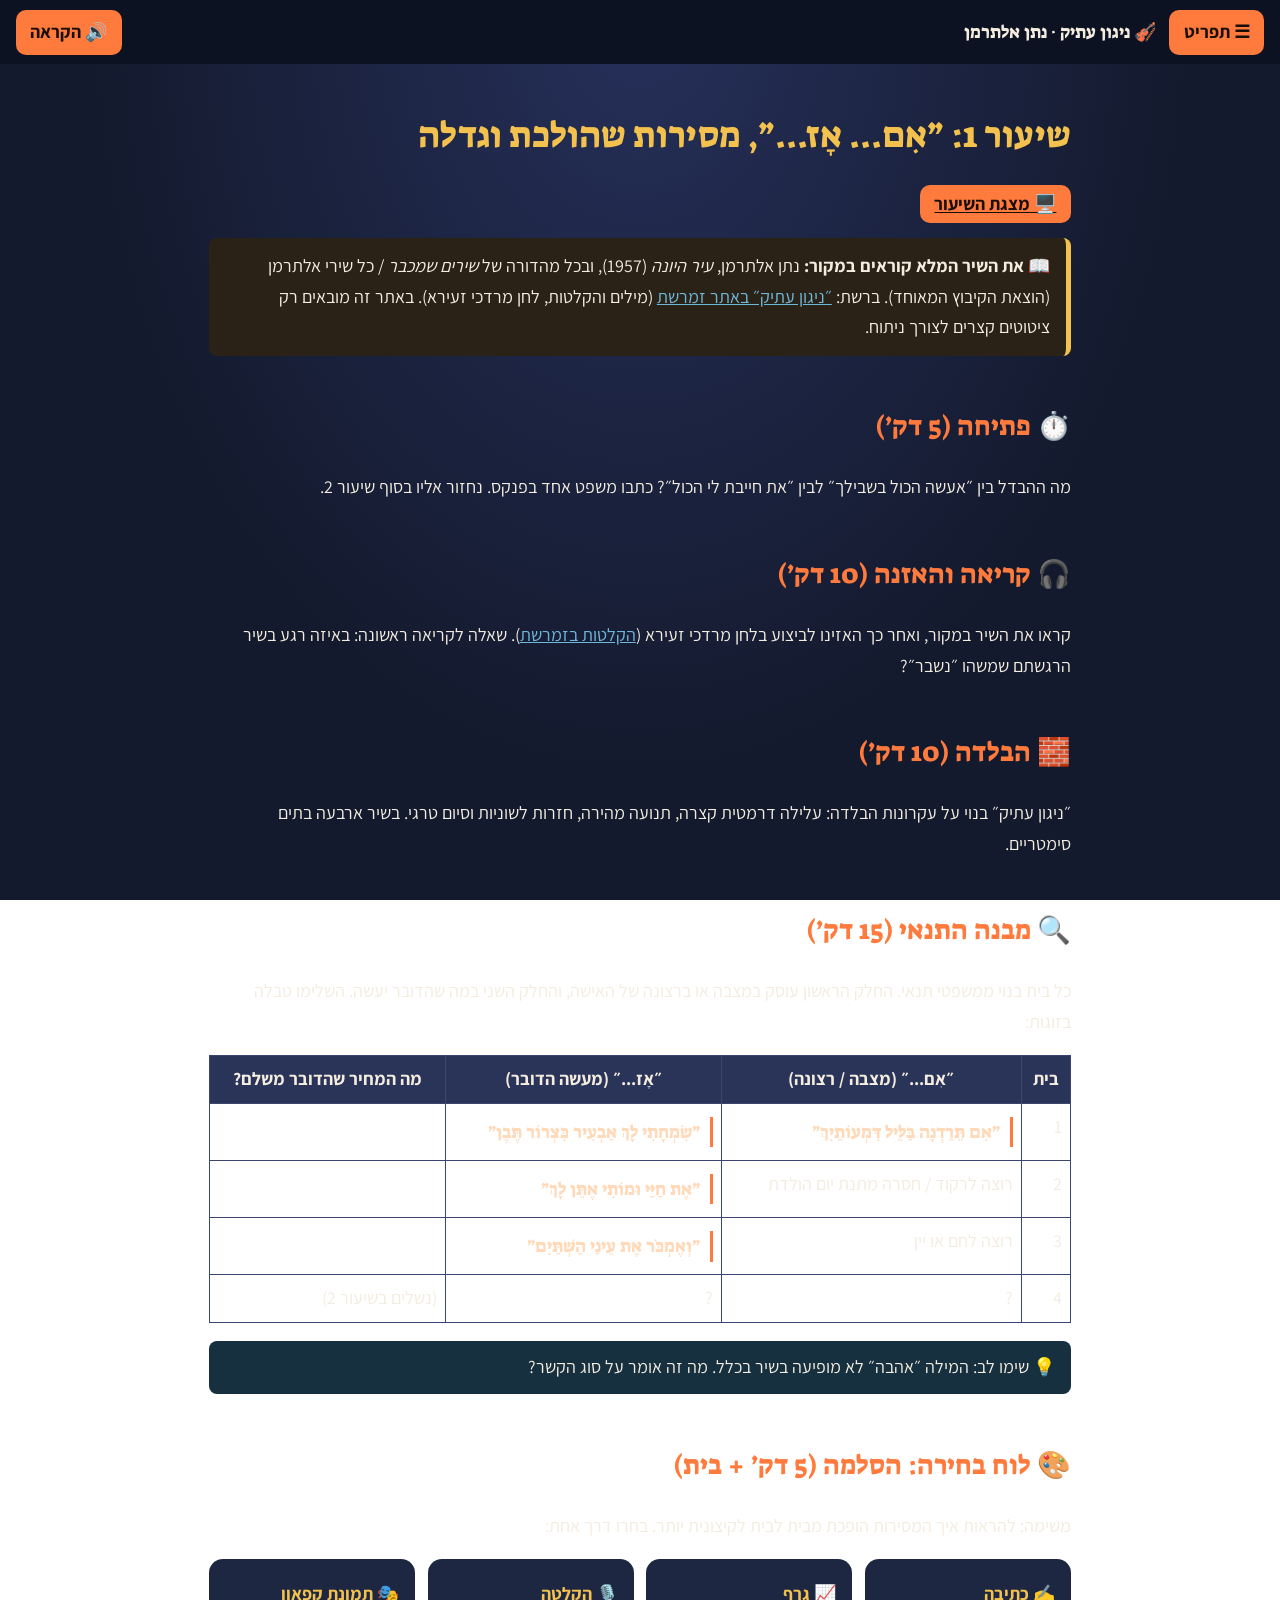
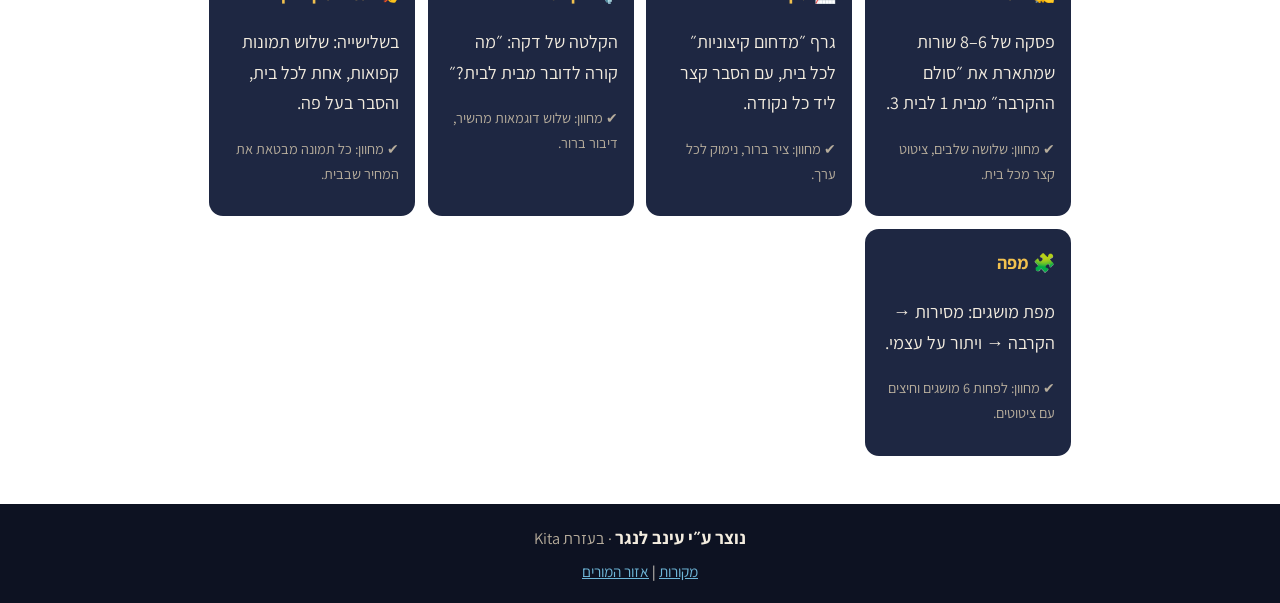
<file: lesson1.html>
<!doctype html><html lang="he" dir="rtl"><head><meta charset="utf-8"><meta name="viewport" content="width=device-width,initial-scale=1"><title>שיעור 1 · ניגון עתיק · ספרות י׳</title>
<link href="https://fonts.googleapis.com/css2?family=Suez+One&family=Assistant:wght@400;600;800&display=swap" rel="stylesheet"><link rel="stylesheet" href="assets/s.css"><link rel="icon" href="data:image/svg+xml,<svg xmlns='http://www.w3.org/2000/svg' viewBox='0 0 100 100'><text y='.9em' font-size='90'>🎻</text></svg>"></head>
<body><header class="top"><button id="menu" aria-expanded="false" aria-controls="nav">☰ תפריט</button><a class="brand" href="index.html">🎻 ניגון עתיק · נתן אלתרמן</a><button id="tts" title="הקראת העמוד">🔊 הקראה</button></header>
<nav id="nav" hidden><a href="index.html">🏠 פתיחה</a><a href="deck/index.html">🖥️ מצגת</a><a href="lesson1.html" aria-current="page">שיעור 1: הבנייה</a><a href="lesson2.html">שיעור 2: התפנית</a><a href="practice.html">🎯 תרגול ומשחקים</a><a href="assignment.html">📝 עבודה מסכמת</a><a href="credits.html">📚 מקורות</a><a href="teacher.html">🔐 אזור המורים</a></nav><main id="main"><h1>שיעור 1: ״אִם... אָז...״, מסירות שהולכת וגדלה</h1><p><a class="btn" href="deck/index.html#lesson1">🖥️ מצגת השיעור</a></p><div class="src">📖 <b>את השיר המלא קוראים במקור:</b> נתן אלתרמן, <i>עיר היונה</i> (1957), ובכל מהדורה של <i>שירים שמכבר</i> / כל שירי אלתרמן (הוצאת הקיבוץ המאוחד). ברשת: <a href="https://www.zemereshet.co.il/song.asp?id=2939" target="_blank" rel="noopener">״ניגון עתיק״ באתר זמרשת</a> (מילים והקלטות, לחן מרדכי זעירא). באתר זה מובאים רק ציטוטים קצרים לצורך ניתוח.</div>
<h2>⏱️ פתיחה (5 דק׳)</h2><p>מה ההבדל בין ״אעשה הכול בשבילך״ לבין ״את חייבת לי הכול״? כתבו משפט אחד בפנקס. נחזור אליו בסוף שיעור 2.</p>
<h2>🎧 קריאה והאזנה (10 דק׳)</h2><p>קראו את השיר במקור, ואחר כך האזינו לביצוע בלחן מרדכי זעירא (<a href="https://www.zemereshet.co.il/song.asp?id=2939" target="_blank" rel="noopener">הקלטות בזמרשת</a>). שאלה לקריאה ראשונה: באיזה רגע בשיר הרגשתם שמשהו ״נשבר״?</p>
<h2>🧱 הבלדה (10 דק׳)</h2><p>״ניגון עתיק״ בנוי על עקרונות הבלדה: עלילה דרמטית קצרה, תנועה מהירה, חזרות לשוניות וסיום טרגי. בשיר ארבעה בתים סימטריים.</p>
<h2>🔍 מבנה התנאי (15 דק׳)</h2><p>כל בית בנוי ממשפטי תנאי. החלק הראשון עוסק במצבה או ברצונה של האישה, והחלק השני במה שהדובר יעשה. השלימו טבלה בזוגות:</p>
<table><tr><th>בית</th><th>״אִם...״ (מצבה / רצונה)</th><th>״אָז...״ (מעשה הדובר)</th><th>מה המחיר שהדובר משלם?</th></tr>
<tr><td>1</td><td><blockquote class="q">״אִם תֵּרַדְנָה בַּלֵּיל דִּמְעוֹתַיִךְ״</blockquote></td><td><blockquote class="q">״שִׂמְחָתִי לָךְ אַבְעִיר כִּצְרוֹר תֶּבֶן״</blockquote></td><td></td></tr>
<tr><td>2</td><td>רוצה לרקוד / חסרה מתנת יום הולדת</td><td><blockquote class="q">״אֶת חַיַּי וּמוֹתִי אֶתֵּן לָךְ״</blockquote></td><td></td></tr><tr><td>3</td><td>רוצה לחם או יין</td><td><blockquote class="q">״וְאֶמְכֹּר אֶת עֵינַי הַשְּׁתַּיִם״</blockquote></td><td></td></tr><tr><td>4</td><td>?</td><td>?</td><td>(נשלים בשיעור 2)</td></tr></table>
<p class="tip">💡 שימו לב: המילה ״אהבה״ לא מופיעה בשיר בכלל. מה זה אומר על סוג הקשר?</p>
<h2>🎨 לוח בחירה: הסלמה (5 דק׳ + בית)</h2><p>משימה: להראות איך המסירות הופכת מבית לבית לקיצונית יותר. בחרו דרך אחת:</p>
<div class="board"><div class="card"><h4>✍️ כתיבה</h4><p>פסקה של 6–8 שורות שמתארת את ״סולם ההקרבה״ מבית 1 לבית 3.</p><p class="rub">✔ מחוון: שלושה שלבים, ציטוט קצר מכל בית.</p></div><div class="card"><h4>📈 גרף</h4><p>גרף ״מדחום קיצוניות״ לכל בית, עם הסבר קצר ליד כל נקודה.</p><p class="rub">✔ מחוון: ציר ברור, נימוק לכל ערך.</p></div><div class="card"><h4>🎙️ הקלטה</h4><p>הקלטה של דקה: ״מה קורה לדובר מבית לבית?״</p><p class="rub">✔ מחוון: שלוש דוגמאות מהשיר, דיבור ברור.</p></div><div class="card"><h4>🎭 תמונת קפאון</h4><p>בשלישייה: שלוש תמונות קפואות, אחת לכל בית, והסבר בעל פה.</p><p class="rub">✔ מחוון: כל תמונה מבטאת את המחיר שבבית.</p></div><div class="card"><h4>🧩 מפה</h4><p>מפת מושגים: מסירות → הקרבה → ויתור על עצמי.</p><p class="rub">✔ מחוון: לפחות 6 מושגים וחיצים עם ציטוטים.</p></div></div></main><footer class="foot"><span class="by">נוצר ע״י עינב לנגר</span><span class="kita"> · בעזרת Kita</span><nav class="fl"><a href="credits.html">מקורות</a> | <a href="teacher.html">אזור המורים</a></nav></footer><script src="assets/s.js"></script></body></html>
</file>
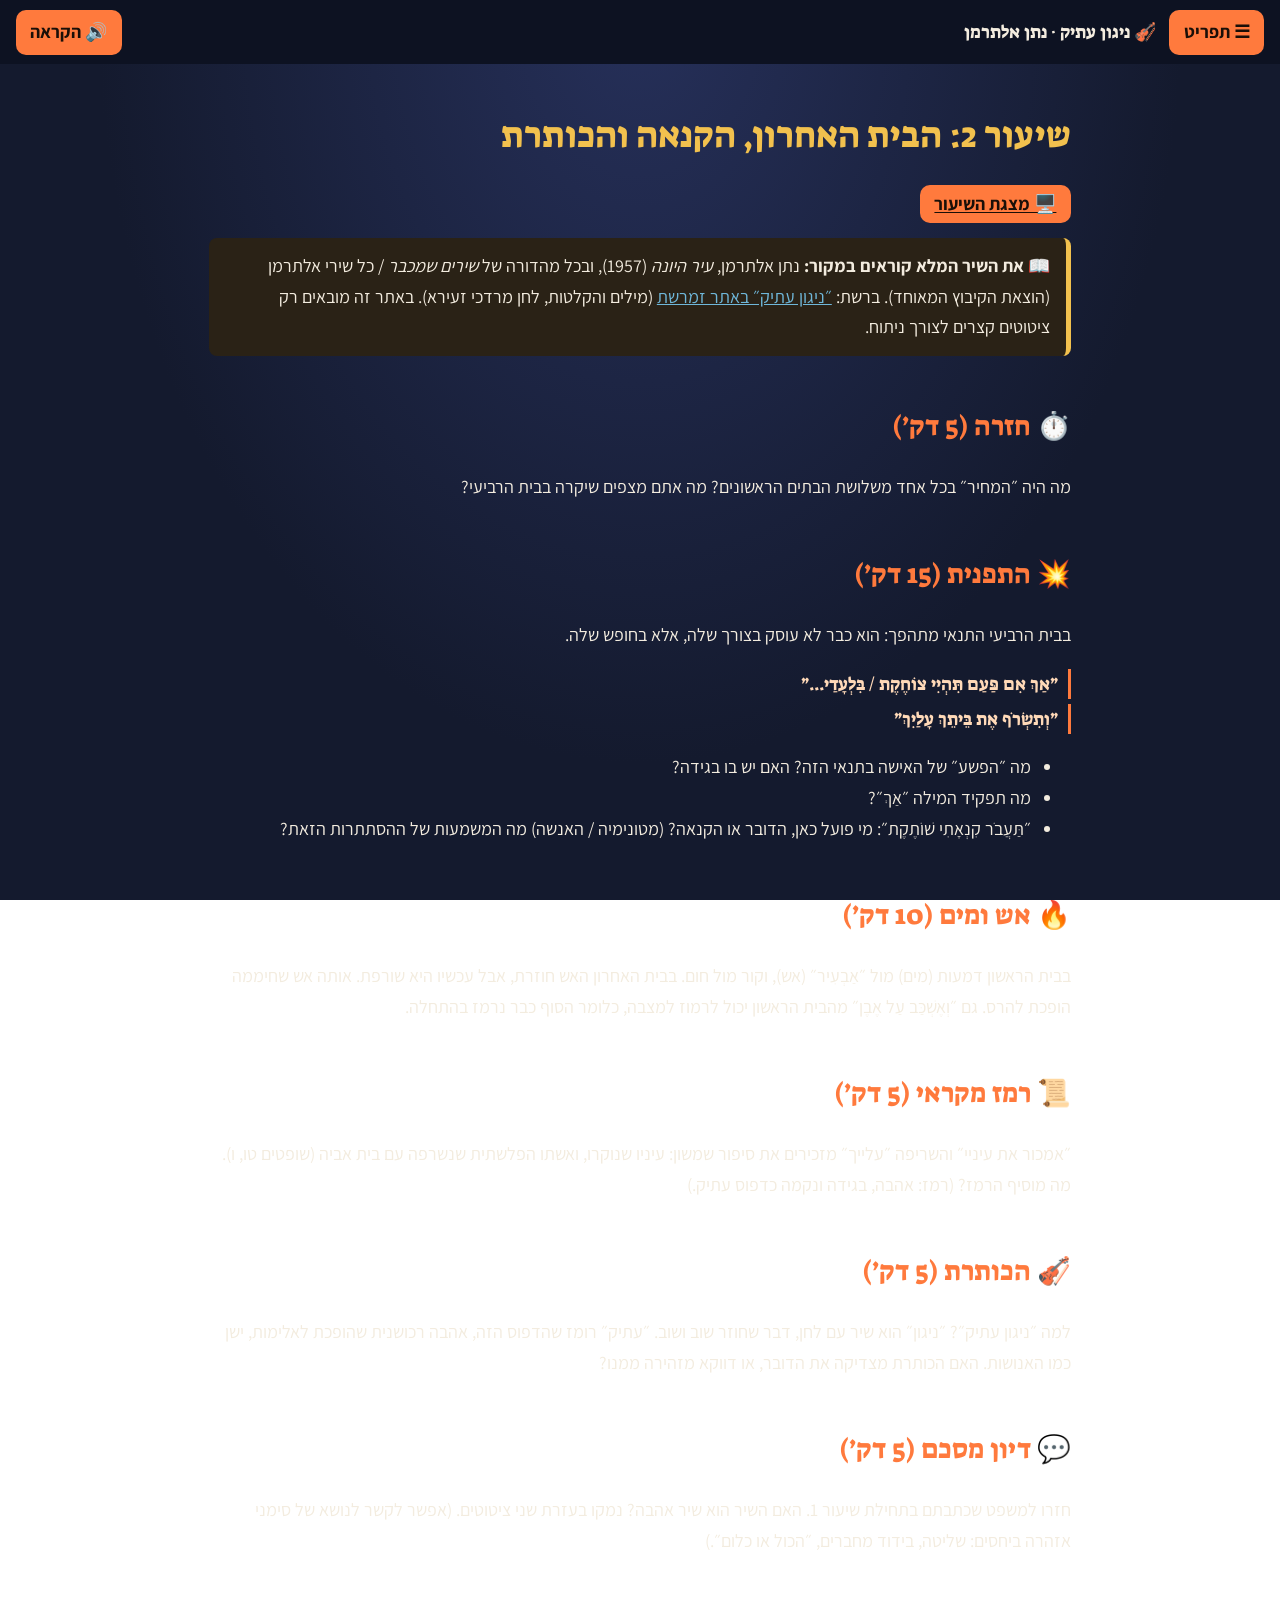
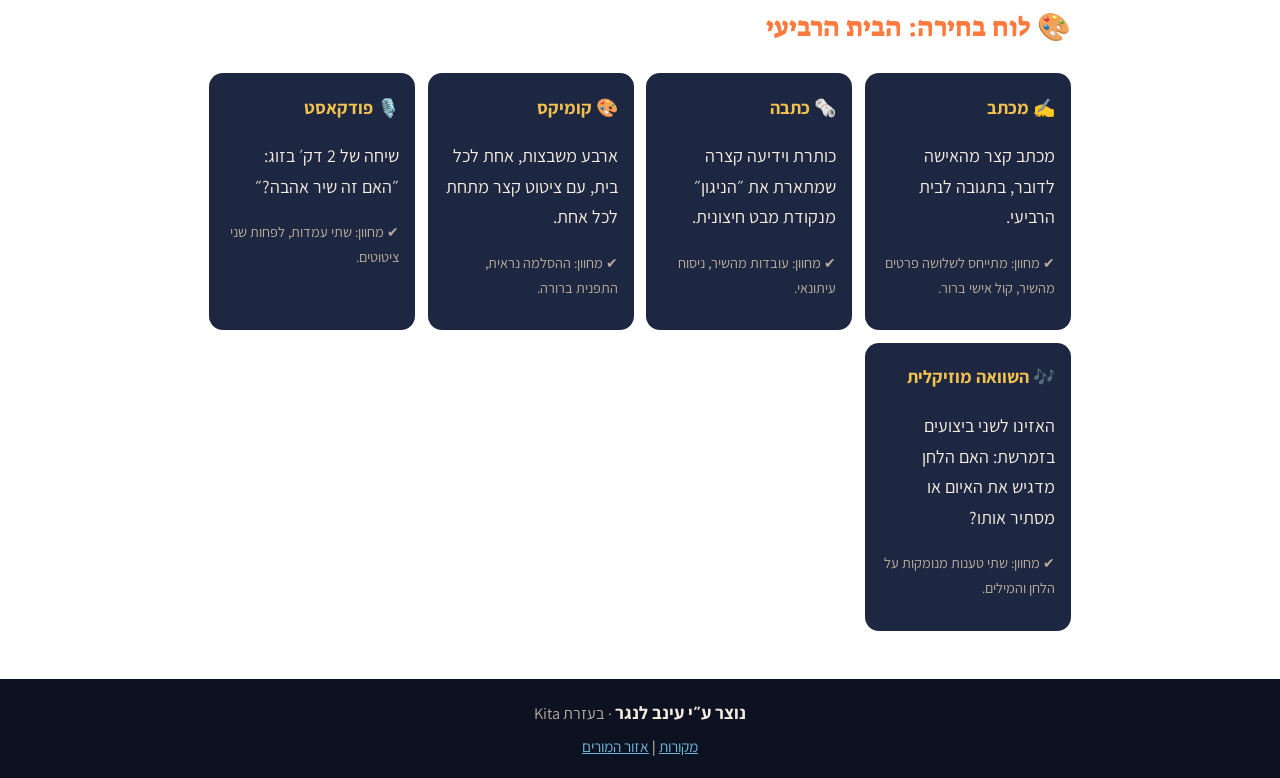
<file: lesson2.html>
<!doctype html><html lang="he" dir="rtl"><head><meta charset="utf-8"><meta name="viewport" content="width=device-width,initial-scale=1"><title>שיעור 2 · ניגון עתיק · ספרות י׳</title>
<link href="https://fonts.googleapis.com/css2?family=Suez+One&family=Assistant:wght@400;600;800&display=swap" rel="stylesheet"><link rel="stylesheet" href="assets/s.css"><link rel="icon" href="data:image/svg+xml,<svg xmlns='http://www.w3.org/2000/svg' viewBox='0 0 100 100'><text y='.9em' font-size='90'>🎻</text></svg>"></head>
<body><header class="top"><button id="menu" aria-expanded="false" aria-controls="nav">☰ תפריט</button><a class="brand" href="index.html">🎻 ניגון עתיק · נתן אלתרמן</a><button id="tts" title="הקראת העמוד">🔊 הקראה</button></header>
<nav id="nav" hidden><a href="index.html">🏠 פתיחה</a><a href="deck/index.html">🖥️ מצגת</a><a href="lesson1.html">שיעור 1: הבנייה</a><a href="lesson2.html" aria-current="page">שיעור 2: התפנית</a><a href="practice.html">🎯 תרגול ומשחקים</a><a href="assignment.html">📝 עבודה מסכמת</a><a href="credits.html">📚 מקורות</a><a href="teacher.html">🔐 אזור המורים</a></nav><main id="main"><h1>שיעור 2: הבית האחרון, הקנאה והכותרת</h1><p><a class="btn" href="deck/index.html#lesson2">🖥️ מצגת השיעור</a></p><div class="src">📖 <b>את השיר המלא קוראים במקור:</b> נתן אלתרמן, <i>עיר היונה</i> (1957), ובכל מהדורה של <i>שירים שמכבר</i> / כל שירי אלתרמן (הוצאת הקיבוץ המאוחד). ברשת: <a href="https://www.zemereshet.co.il/song.asp?id=2939" target="_blank" rel="noopener">״ניגון עתיק״ באתר זמרשת</a> (מילים והקלטות, לחן מרדכי זעירא). באתר זה מובאים רק ציטוטים קצרים לצורך ניתוח.</div>
<h2>⏱️ חזרה (5 דק׳)</h2><p>מה היה ״המחיר״ בכל אחד משלושת הבתים הראשונים? מה אתם מצפים שיקרה בבית הרביעי?</p>
<h2>💥 התפנית (15 דק׳)</h2><p>בבית הרביעי התנאי מתהפך: הוא כבר לא עוסק בצורך שלה, אלא בחופש שלה.</p><blockquote class="q">״אַךְ אִם פַּעַם תִּהְיִי צוֹחֶקֶת / בִּלְעָדַי...״</blockquote><blockquote class="q">״וְתִשְׂרֹף אֶת בֵּיתֵךְ עָלַיִךְ״</blockquote>
<ul><li>מה ״הפשע״ של האישה בתנאי הזה? האם יש בו בגידה?</li><li>מה תפקיד המילה ״אַךְ״?</li><li>״תַּעֲבֹר קִנְאָתִי שׁוֹתֶקֶת״: מי פועל כאן, הדובר או הקנאה? (מטונימיה / האנשה) מה המשמעות של ההסתתרות הזאת?</li></ul>
<h2>🔥 אש ומים (10 דק׳)</h2><p>בבית הראשון דמעות (מים) מול ״אַבְעִיר״ (אש), וקור מול חום. בבית האחרון האש חוזרת, אבל עכשיו היא שורפת. אותה אש שחיממה הופכת להרס. גם ״וְאֶשְׁכַּב עַל אֶבֶן״ מהבית הראשון יכול לרמוז למצבה, כלומר הסוף כבר נרמז בהתחלה.</p>
<h2>📜 רמז מקראי (5 דק׳)</h2><p>״אמכור את עיניי״ והשריפה ״עלייך״ מזכירים את סיפור שמשון: עיניו שנוקרו, ואשתו הפלשתית שנשרפה עם בית אביה (שופטים טו, ו). מה מוסיף הרמז? (רמז: אהבה, בגידה ונקמה כדפוס עתיק.)</p>
<h2>🎻 הכותרת (5 דק׳)</h2><p>למה ״ניגון עתיק״? ״ניגון״ הוא שיר עם לחן, דבר שחוזר שוב ושוב. ״עתיק״ רומז שהדפוס הזה, אהבה רכושנית שהופכת לאלימות, ישן כמו האנושות. האם הכותרת מצדיקה את הדובר, או דווקא מזהירה ממנו?</p>
<h2>💬 דיון מסכם (5 דק׳)</h2><p>חזרו למשפט שכתבתם בתחילת שיעור 1. האם השיר הוא שיר אהבה? נמקו בעזרת שני ציטוטים. (אפשר לקשר לנושא של סימני אזהרה ביחסים: שליטה, בידוד מחברים, ״הכול או כלום״.)</p>
<h2>🎨 לוח בחירה: הבית הרביעי</h2><div class="board"><div class="card"><h4>✍️ מכתב</h4><p>מכתב קצר מהאישה לדובר, בתגובה לבית הרביעי.</p><p class="rub">✔ מחוון: מתייחס לשלושה פרטים מהשיר, קול אישי ברור.</p></div><div class="card"><h4>🗞️ כתבה</h4><p>כותרת וידיעה קצרה שמתארת את ״הניגון״ מנקודת מבט חיצונית.</p><p class="rub">✔ מחוון: עובדות מהשיר, ניסוח עיתונאי.</p></div><div class="card"><h4>🎨 קומיקס</h4><p>ארבע משבצות, אחת לכל בית, עם ציטוט קצר מתחת לכל אחת.</p><p class="rub">✔ מחוון: ההסלמה נראית, התפנית ברורה.</p></div><div class="card"><h4>🎙️ פודקאסט</h4><p>שיחה של 2 דק׳ בזוג: ״האם זה שיר אהבה?״</p><p class="rub">✔ מחוון: שתי עמדות, לפחות שני ציטוטים.</p></div><div class="card"><h4>🎶 השוואה מוזיקלית</h4><p>האזינו לשני ביצועים בזמרשת: האם הלחן מדגיש את האיום או מסתיר אותו?</p><p class="rub">✔ מחוון: שתי טענות מנומקות על הלחן והמילים.</p></div></div></main><footer class="foot"><span class="by">נוצר ע״י עינב לנגר</span><span class="kita"> · בעזרת Kita</span><nav class="fl"><a href="credits.html">מקורות</a> | <a href="teacher.html">אזור המורים</a></nav></footer><script src="assets/s.js"></script></body></html>
</file>
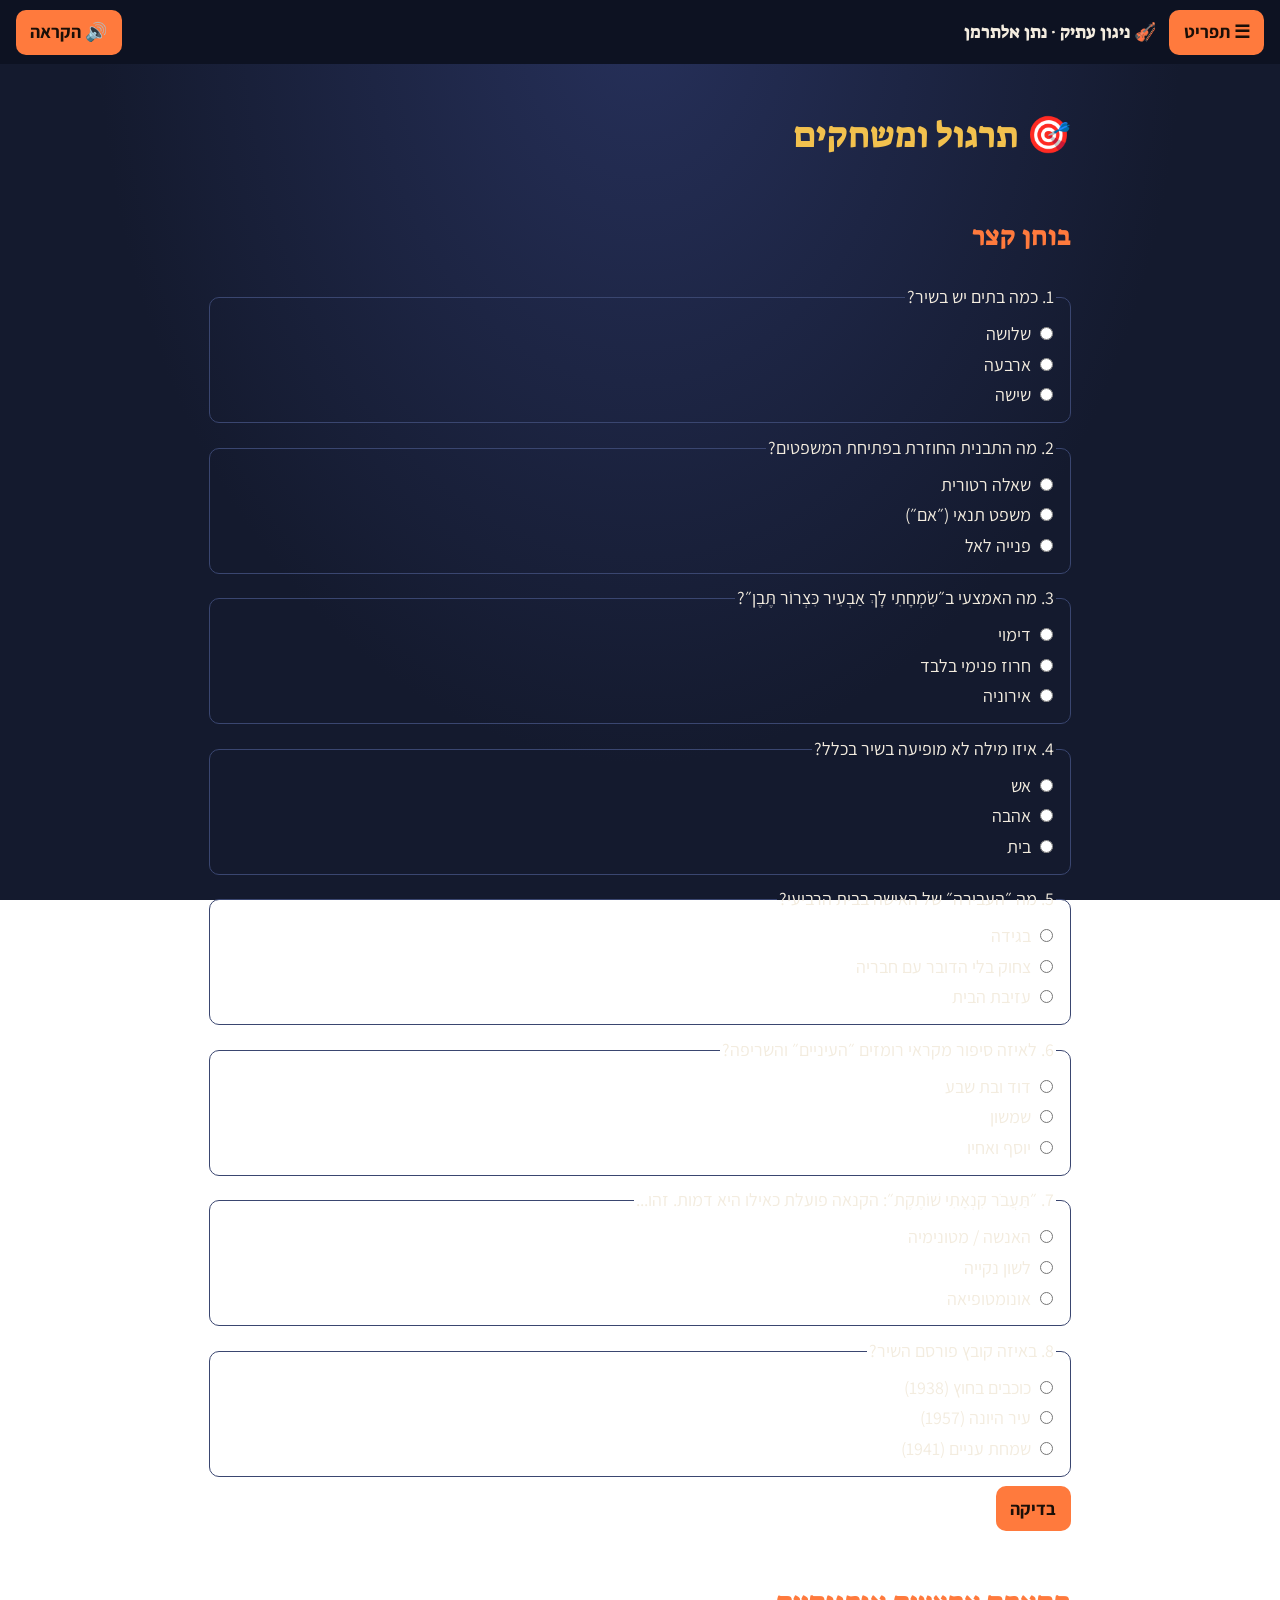
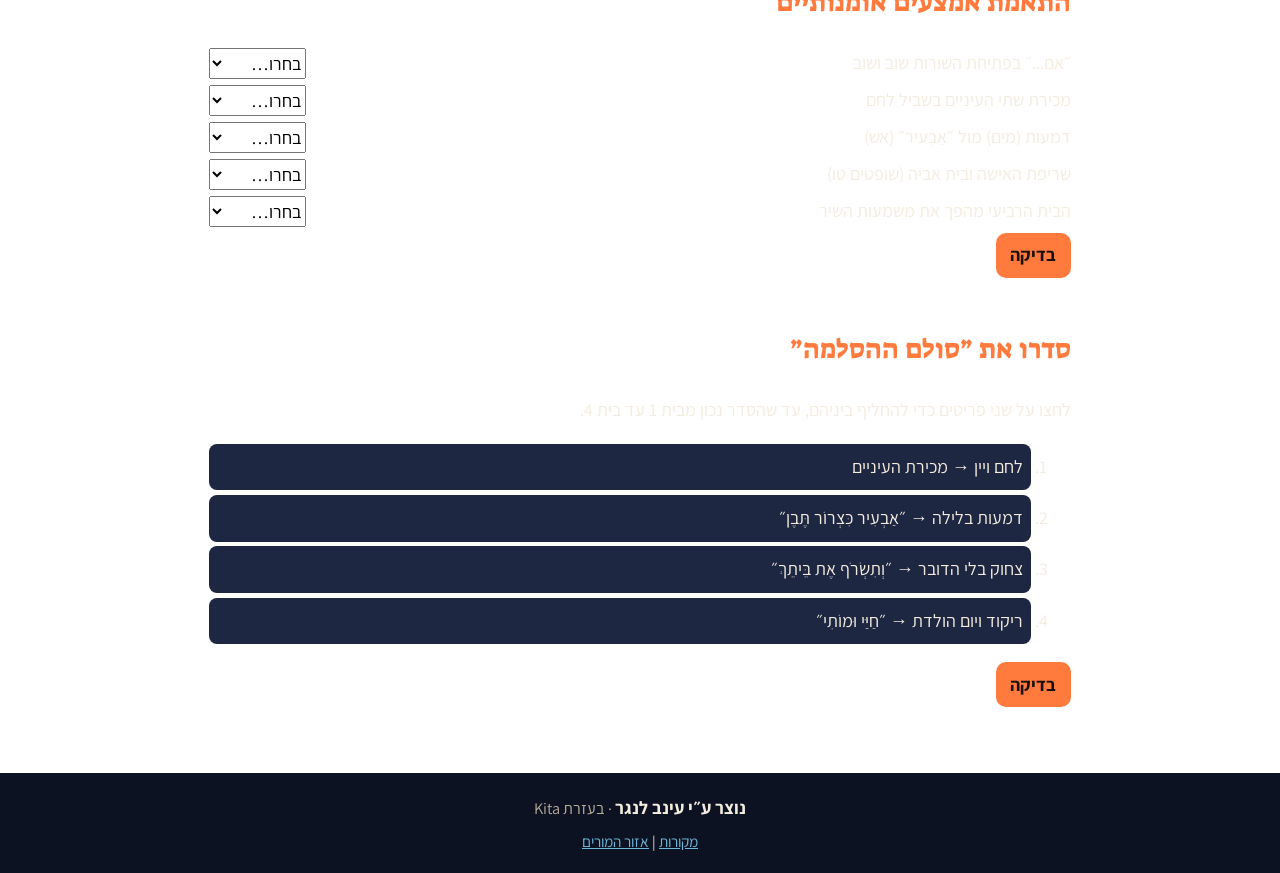
<file: practice.html>
<!doctype html><html lang="he" dir="rtl"><head><meta charset="utf-8"><meta name="viewport" content="width=device-width,initial-scale=1"><title>תרגול · ניגון עתיק · ספרות י׳</title>
<link href="https://fonts.googleapis.com/css2?family=Suez+One&family=Assistant:wght@400;600;800&display=swap" rel="stylesheet"><link rel="stylesheet" href="assets/s.css"><link rel="icon" href="data:image/svg+xml,<svg xmlns='http://www.w3.org/2000/svg' viewBox='0 0 100 100'><text y='.9em' font-size='90'>🎻</text></svg>"></head>
<body><header class="top"><button id="menu" aria-expanded="false" aria-controls="nav">☰ תפריט</button><a class="brand" href="index.html">🎻 ניגון עתיק · נתן אלתרמן</a><button id="tts" title="הקראת העמוד">🔊 הקראה</button></header>
<nav id="nav" hidden><a href="index.html">🏠 פתיחה</a><a href="deck/index.html">🖥️ מצגת</a><a href="lesson1.html">שיעור 1: הבנייה</a><a href="lesson2.html">שיעור 2: התפנית</a><a href="practice.html" aria-current="page">🎯 תרגול ומשחקים</a><a href="assignment.html">📝 עבודה מסכמת</a><a href="credits.html">📚 מקורות</a><a href="teacher.html">🔐 אזור המורים</a></nav><main id="main"><h1>🎯 תרגול ומשחקים</h1><h2>בוחן קצר</h2><form id="quiz"><fieldset class="qq" data-a="1"><legend>1. כמה בתים יש בשיר?</legend><label><input type="radio" name="q0" value="0"> שלושה</label><label><input type="radio" name="q0" value="1"> ארבעה</label><label><input type="radio" name="q0" value="2"> שישה</label></fieldset><fieldset class="qq" data-a="1"><legend>2. מה התבנית החוזרת בפתיחת המשפטים?</legend><label><input type="radio" name="q1" value="0"> שאלה רטורית</label><label><input type="radio" name="q1" value="1"> משפט תנאי (״אם״)</label><label><input type="radio" name="q1" value="2"> פנייה לאל</label></fieldset><fieldset class="qq" data-a="0"><legend>3. מה האמצעי ב״שִׂמְחָתִי לָךְ אַבְעִיר כִּצְרוֹר תֶּבֶן״?</legend><label><input type="radio" name="q2" value="0"> דימוי</label><label><input type="radio" name="q2" value="1"> חרוז פנימי בלבד</label><label><input type="radio" name="q2" value="2"> אירוניה</label></fieldset><fieldset class="qq" data-a="1"><legend>4. איזו מילה לא מופיעה בשיר בכלל?</legend><label><input type="radio" name="q3" value="0"> אש</label><label><input type="radio" name="q3" value="1"> אהבה</label><label><input type="radio" name="q3" value="2"> בית</label></fieldset><fieldset class="qq" data-a="1"><legend>5. מה ״העבירה״ של האישה בבית הרביעי?</legend><label><input type="radio" name="q4" value="0"> בגידה</label><label><input type="radio" name="q4" value="1"> צחוק בלי הדובר עם חבריה</label><label><input type="radio" name="q4" value="2"> עזיבת הבית</label></fieldset><fieldset class="qq" data-a="1"><legend>6. לאיזה סיפור מקראי רומזים ״העיניים״ והשריפה?</legend><label><input type="radio" name="q5" value="0"> דוד ובת שבע</label><label><input type="radio" name="q5" value="1"> שמשון</label><label><input type="radio" name="q5" value="2"> יוסף ואחיו</label></fieldset><fieldset class="qq" data-a="0"><legend>7. ״תַּעֲבֹר קִנְאָתִי שׁוֹתֶקֶת״: הקנאה פועלת כאילו היא דמות. זהו...</legend><label><input type="radio" name="q6" value="0"> האנשה / מטונימיה</label><label><input type="radio" name="q6" value="1"> לשון נקייה</label><label><input type="radio" name="q6" value="2"> אונומטופיאה</label></fieldset><fieldset class="qq" data-a="1"><legend>8. באיזה קובץ פורסם השיר?</legend><label><input type="radio" name="q7" value="0"> כוכבים בחוץ (1938)</label><label><input type="radio" name="q7" value="1"> עיר היונה (1957)</label><label><input type="radio" name="q7" value="2"> שמחת עניים (1941)</label></fieldset><button class="btn" type="submit">בדיקה</button><p id="qres" role="status"></p></form>
<h2>התאמת אמצעים אומנותיים</h2><div id="match"><div class="m"><span>״אִם...״ בפתיחת השורות שוב ושוב</span><select data-a="אנאפורה"><option value="">בחרו…</option><option>אנאפורה</option><option>הגזמה</option><option>ניגוד</option><option>פואנטה</option><option>רמז מקראי</option></select></div><div class="m"><span>מכירת שתי העיניים בשביל לחם</span><select data-a="הגזמה"><option value="">בחרו…</option><option>אנאפורה</option><option>הגזמה</option><option>ניגוד</option><option>פואנטה</option><option>רמז מקראי</option></select></div><div class="m"><span>דמעות (מים) מול ״אַבְעִיר״ (אש)</span><select data-a="ניגוד"><option value="">בחרו…</option><option>אנאפורה</option><option>הגזמה</option><option>ניגוד</option><option>פואנטה</option><option>רמז מקראי</option></select></div><div class="m"><span>שריפת האישה ובית אביה (שופטים טו)</span><select data-a="רמז מקראי"><option value="">בחרו…</option><option>אנאפורה</option><option>הגזמה</option><option>ניגוד</option><option>פואנטה</option><option>רמז מקראי</option></select></div><div class="m"><span>הבית הרביעי מהפך את משמעות השיר</span><select data-a="פואנטה"><option value="">בחרו…</option><option>אנאפורה</option><option>הגזמה</option><option>ניגוד</option><option>פואנטה</option><option>רמז מקראי</option></select></div></div><button class="btn" id="mchk">בדיקה</button><p id="mres" role="status"></p>
<h2>סדרו את ״סולם ההסלמה״</h2><p>לחצו על שני פריטים כדי להחליף ביניהם, עד שהסדר נכון מבית 1 עד בית 4.</p><ol id="ord" data-ok='["דמעות בלילה → ״אַבְעִיר כִּצְרוֹר תֶּבֶן״", "ריקוד ויום הולדת → ״חַיַּי וּמוֹתִי״", "לחם ויין → מכירת העיניים", "צחוק בלי הדובר → ״וְתִשְׂרֹף אֶת בֵּיתֵךְ״"]'></ol><button class="btn" id="ochk">בדיקה</button><p id="ores" role="status"></p></main><footer class="foot"><span class="by">נוצר ע״י עינב לנגר</span><span class="kita"> · בעזרת Kita</span><nav class="fl"><a href="credits.html">מקורות</a> | <a href="teacher.html">אזור המורים</a></nav></footer><script src="assets/s.js"></script></body></html>
</file>
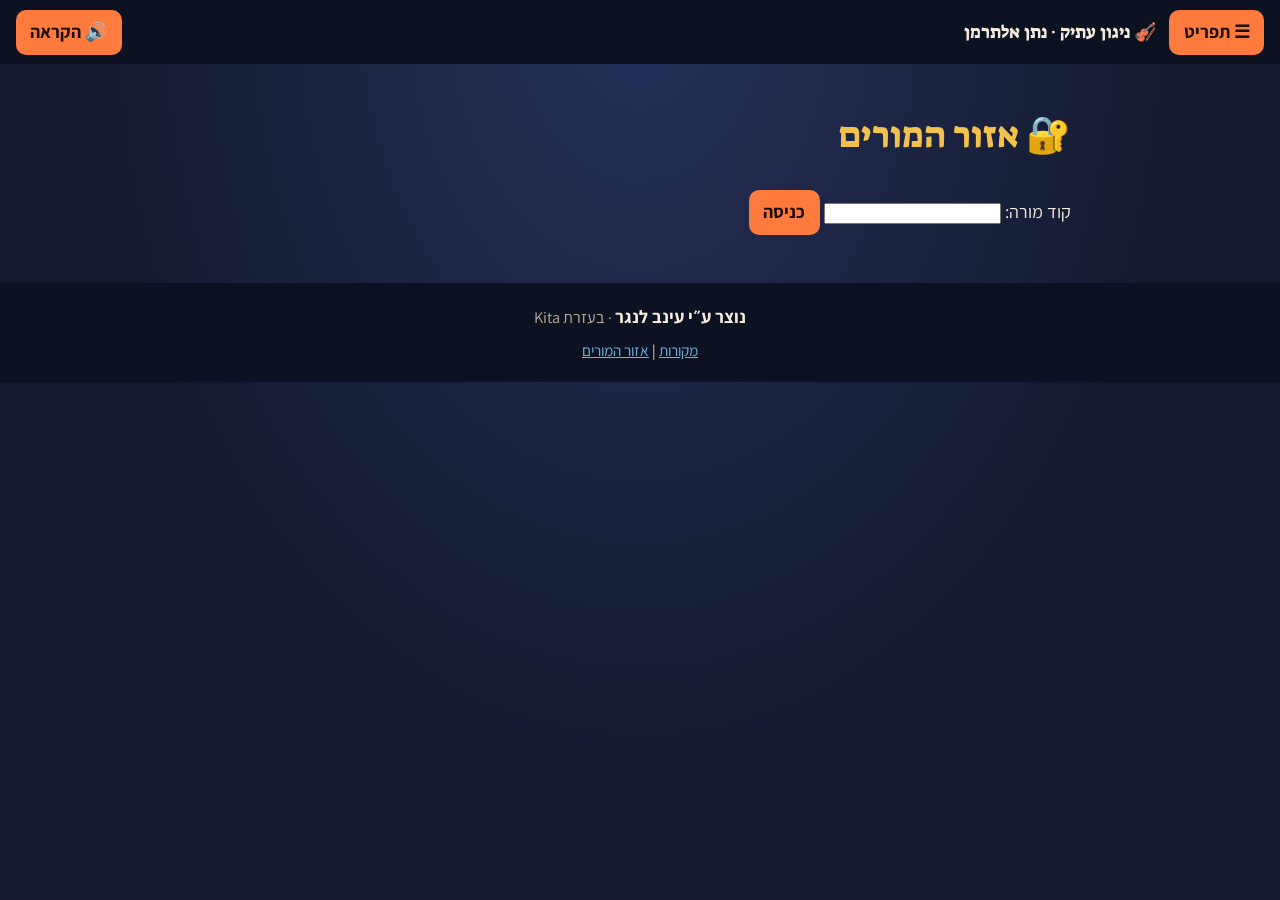
<file: teacher.html>
<!doctype html><html lang="he" dir="rtl"><head><meta charset="utf-8"><meta name="viewport" content="width=device-width,initial-scale=1"><title>אזור המורים · ניגון עתיק · ספרות י׳</title>
<link href="https://fonts.googleapis.com/css2?family=Suez+One&family=Assistant:wght@400;600;800&display=swap" rel="stylesheet"><link rel="stylesheet" href="assets/s.css"><link rel="icon" href="data:image/svg+xml,<svg xmlns='http://www.w3.org/2000/svg' viewBox='0 0 100 100'><text y='.9em' font-size='90'>🎻</text></svg>"><meta name="robots" content="noindex"></head>
<body><header class="top"><button id="menu" aria-expanded="false" aria-controls="nav">☰ תפריט</button><a class="brand" href="index.html">🎻 ניגון עתיק · נתן אלתרמן</a><button id="tts" title="הקראת העמוד">🔊 הקראה</button></header>
<nav id="nav" hidden><a href="index.html">🏠 פתיחה</a><a href="deck/index.html">🖥️ מצגת</a><a href="lesson1.html">שיעור 1: הבנייה</a><a href="lesson2.html">שיעור 2: התפנית</a><a href="practice.html">🎯 תרגול ומשחקים</a><a href="assignment.html">📝 עבודה מסכמת</a><a href="credits.html">📚 מקורות</a><a href="teacher.html" aria-current="page">🔐 אזור המורים</a></nav><main id="main"><h1>🔐 אזור המורים</h1><form id="gate"><label for="pw">קוד מורה:</label> <input id="pw" type="password" inputmode="numeric" autocomplete="off"> <button class="btn">כניסה</button><p id="err" class="err" hidden>הקוד לא נכון. נסו שוב.</p></form><div id="tc" hidden></div><script type="text/plain" id="td">[base64]/[base64]/[base64]</script></main><footer class="foot"><span class="by">נוצר ע״י עינב לנגר</span><span class="kita"> · בעזרת Kita</span><nav class="fl"><a href="credits.html">מקורות</a> | <a href="teacher.html">אזור המורים</a></nav></footer><script src="assets/s.js"></script></body></html>
</file>
<file: assets/s.css>
:root{--bg:#141a2e;--card:#1e2742;--ink:#f3ecdf;--mut:#b7ad9c;--fire:#ff7a3d;--gold:#f2c14e;--water:#6fb7d9}
*{box-sizing:border-box}body{margin:0;background:radial-gradient(ellipse at top,#26305a,var(--bg) 60%) fixed;color:var(--ink);font:18px/1.7 Assistant,sans-serif}
h1,h2,.brand{font-family:"Suez One",serif;font-weight:400}h1{color:var(--gold)}h2{color:var(--fire);margin-top:1.8em}
a{color:var(--water)}main{max-width:900px;margin:auto;padding:1rem 1.2rem 3rem}
.top{display:flex;gap:.8rem;align-items:center;padding:.6rem 1rem;background:#0d1222;position:sticky;top:0;z-index:5}.brand{color:var(--ink);text-decoration:none;flex:1}
button,.btn{background:var(--fire);color:#1a0f08;border:0;border-radius:10px;padding:.45rem .9rem;font:inherit;font-weight:700;cursor:pointer}
#nav{display:flex;flex-wrap:wrap;gap:.4rem;padding:.6rem 1rem;background:#0d1222}#nav[hidden]{display:none}#nav a{padding:.3rem .7rem;border-radius:8px;text-decoration:none;color:var(--ink);background:var(--card)}#nav a[aria-current]{background:var(--gold);color:#222}
.hero{text-align:center;padding:2rem 0}.hero h1{font-size:3.4rem;margin:0;text-shadow:0 0 24px #ff7a3d88}.sub{color:var(--mut)}
.src{background:#2a2216;border-inline-start:5px solid var(--gold);padding:.8rem 1rem;border-radius:8px;margin:1rem 0}
.grid,.board{display:grid;grid-template-columns:repeat(auto-fit,minmax(200px,1fr));gap:.8rem}.tile,.card{background:var(--card);border-radius:14px;padding:1rem;text-decoration:none;color:var(--ink)}.tile b{display:block;color:var(--gold);font-size:1.2rem}.tile.hot{outline:2px solid var(--fire)}
.card h4{margin:.2rem 0;color:var(--gold)}.rub{color:var(--mut);font-size:.9rem}
.q{margin:.3rem 0;font-family:"Suez One";color:#ffd9b8;border-inline-start:3px solid var(--fire);padding-inline-start:.6rem}
table{width:100%;border-collapse:collapse;margin:1rem 0}td,th{border:1px solid #3a4670;padding:.5rem;vertical-align:top}th{background:#2a3459}
.tip{background:#173040;padding:.7rem 1rem;border-radius:8px}.err{color:#ff8b8b}
fieldset{border:1px solid #3a4670;border-radius:10px;margin:.6rem 0}fieldset label{display:block}.ok{background:#1d4030}.bad{background:#4a1d24}
.m{display:flex;justify-content:space-between;gap:1rem;margin:.4rem 0;flex-wrap:wrap}select{font:inherit}#ord li{background:var(--card);margin:.3rem 0;padding:.5rem;border-radius:8px;cursor:pointer}#ord li.sel{outline:2px solid var(--gold)}
.foot{text-align:center;padding:1.2rem;background:#0d1222;color:var(--ink)}.by{font-weight:700}.kita{font-weight:400;color:var(--mut);font-size:.9em}.fl{font-size:.85em;margin-top:.3rem}
@media print{.top,#nav,.foot,button{display:none}body{background:#fff;color:#000}h1,h2{color:#000}.card,.src,.tip,th{background:#fff;color:#000}}
</file>
